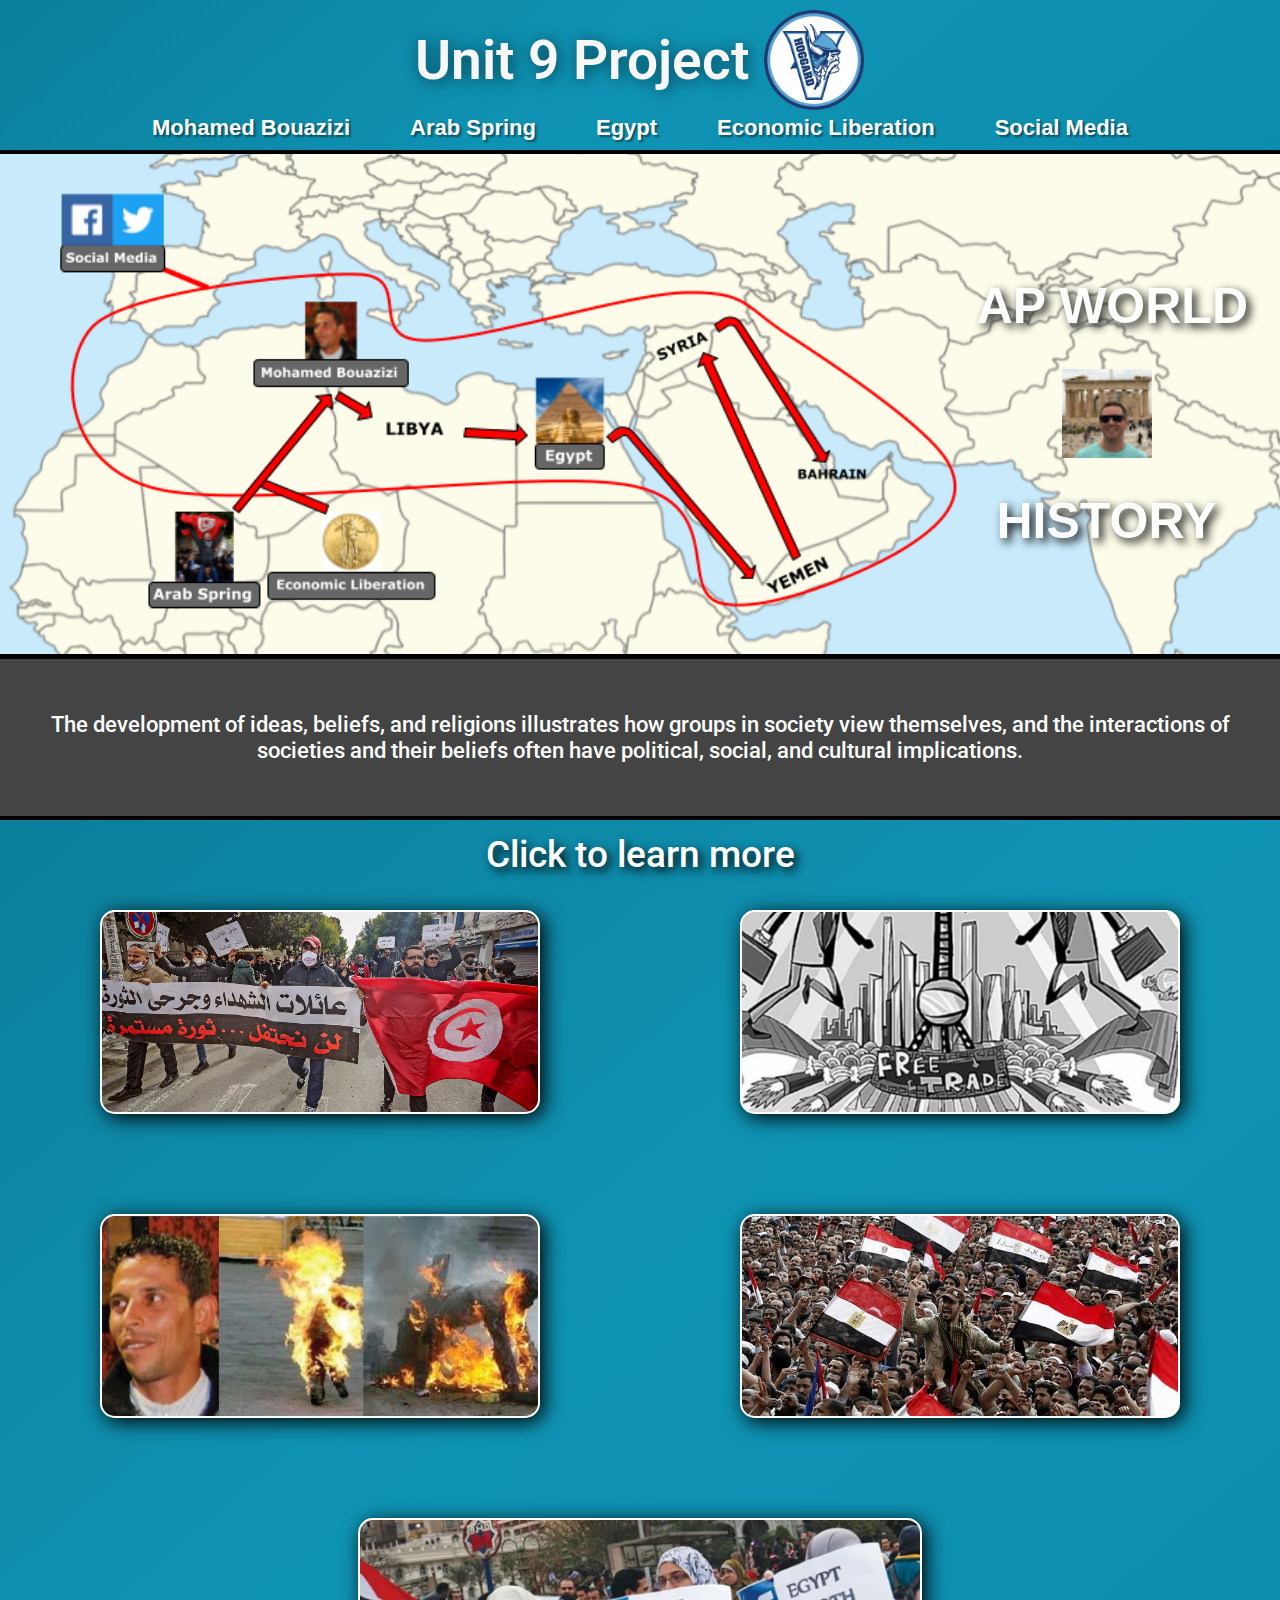
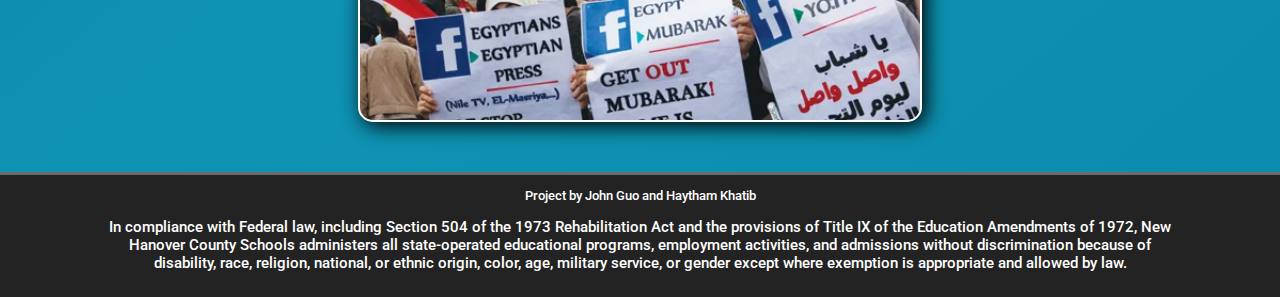
<file: index.html>
<!DOCTYPE html>
<html>
  <head lang="en">
    <title>AP World History Unit 9 Project</title>
    <meta charset="UTF-8">
    <meta http-equiv="X-UA-Compatible" content="IE=edge">
    <meta name="viewport" content="width=device-width, initial-scale=1">
    <meta name="keywords" content="Hoggard, AP World History, Hoggard AP World History, Mr. Pomeroy">
    <meta name="description" content="The AP World History Unit 9 Project">
    <link rel="stylesheet" href="Navbar.css">
    <link rel="stylesheet" href="index.css">
    <link rel="preconnect" href="https://fonts.googleapis.com">
    <link rel="preconnect" href="https://fonts.gstatic.com" crossorigin>
    <link href="https://fonts.googleapis.com/css2?family=Roboto:wght@400;500&display=swap" rel="stylesheet">
    <link rel="icon" href="images_folder/apworld-mrpomeroy.jpg">
    <link rel="stylesheet" href="https://cdn.jsdelivr.net/npm/swiper/swiper-bundle.min.css"/>
  </head>
  <body>
    <div class="Upper-navbar" id="upper-navbar-main">
      <div class="Upper-navbar-logo-container">
      <div class="Upper-navbar-logo">
        <a class="Unit-9" href="./">
        Unit 9 Project
        </a>
        <img class="hoggard-logo-upper-navbar" src="images_folder/hoggard_logo.png">
      </div>
      </div>
      <div class="Upper-navbar-buttons">
        <a class="Mohamed_Bouaziz" href="./Mohamed_Bouaziz">
            Mohamed Bouazizi
        </a>
        <a class="Arab_Spring" href="./Arab_Spring">
            Arab Spring
        </a>
        <a class="Egypt" href="./Egypt">
            Egypt
        </a>
        <a class="Economic_Liberation" href="./Economic_Liberation">
            Economic Liberation
        </a>
        <a class="Social_Media" href="./Social_Media">
            Social Media
        </a>
      </div>

      <div class="navbar-menu-button-containter">
        <div class="navbar-menu-button-bars-containter" onclick="toggleMenu(this)">
          <div class="navbar-menu-button-bar1"></div>
          <div class="navbar-menu-button-bar2"></div>
          <div class="navbar-menu-button-bar3"></div>
        </div>
      </div>
        <div id="Upper-navbar-buttons-menu-container-override">
          <div id="Upper-navbar-buttons-menu-container">
            <div id="Upper-navbar-buttons-menu">
          
              <div class="menu-Mohamed_Bouaziz-container">
                <a class="menu-Mohamed_Bouaziz" href="./Mohamed_Bouaziz">Mohamed Bouazizi</a>
              </div>
              <div class="menu-Arab_Spring-container">
                <a class="menu-Arab_Spring" href="./Arab_Spring">Arab Spring</a>
              </div>
              <div class="menu-Egypt-container">
                <a class="menu-Egypt" href="./Egypt">Egypt</a>
              </div>
              <div class="menu-Economic_Liberation-container">
                <a class="menu-Economic_Liberation" href="./Economic_Liberation">Economic Liberation</a>
              </div>
              <div class="menu-Social_Media-container">
                <a class="menu-Social_Media" href="./Social_Media">Social Media</a>
              </div>
            </div>
          </div>
        </div>
    </div>

    <div class="background-image">
        <div class="ap-world-h1">
            <h1 class="ap-world">
            AP WORLD
            </h1>
        </div>
        <div class="pomeroy-container">
            <img class="pomeroy-image" src="images_folder/apworld-mrpomeroy.jpg">
        </div>
        <div class="history-h1">
            <h1 class="history">
                HISTORY
            </h1>
        </div>
    </div>
    <div class="summary-page">
      <p class="summary">The development of ideas, beliefs, and religions illustrates how groups in society view 
        themselves, and the interactions of societies and their beliefs often have political, social, and cultural 
        implications. 
      </p>
    </div>

    
    <div class="topics-page">
      <div class="topics-heading">
        <p class="topics">
          Click to learn more
        </p>
      </div>

      <div class="topics-row1">
        <div class="arab-spring">
          <button class="arab-spring-collapsible-button"></button>
        </div>          
        <div class="economic-liberation">
          <button class="economic-liberation-collapsible-button"></button>
        </div>
      </div>
      <div class="topics-info-rows">
        <div id="arab-spring-box">
          <div id="arab-spring-info">
            <p>The <a class="arab-spring" href="./Arab_Spring" target="_blank">Arab Spring</a> was a crucial 
                social movement that consisted of a series of anti-government protests, uprisings, and armed 
                rebellions which spread across much of the Arab world. It began in Tunisia in response to 
                corruption and economic stagnation and caused the "biggest transformation of the Middle East 
                since decolonization". </p>
          </div>
        </div> 
        <div id="economic-liberation-box">
          <div id="economic-liberation-info">
            <p><a class="economic-liberation" href="./Economic_Liberation" target="_blank">Economic Liberation</a> 
                was a free market policy that became popular in the post Cold War era, 
                where countries' governments removed their own political controls over their markets. This quickly 
                became a major topic on the global stage which had large political and social implications.</p>
          </div>
        </div>
      </div>  

      <div class="topics-row2">
        <div class="mohamed-bouaziz">
          <button class="mohamed-bouaziz-collapsible-button"></button>
        </div>          
        <div class="egypt">
          <button class="egypt-collapsible-button"></button>
        </div>
      </div>
      <div class="topics-info-rows">
        <div id="mohamed-bouaziz-box">
          <div id="mohamed-bouaziz-info">
            <p><a class="mohamed-bouaziz" href="./Mohamed_Bouaziz" target="_blank">Mohamed Bouazizi</a> is 
                known for setting himself on fire in a protest against government corruption and widespread unemployment 
                which kept him from making a decent living. This act was the start of protests that quickly spread, 
                with Tunisians from all walks of life taking to the streets against a corrupt government.</p>
          </div>
        </div> 
        <div id="egypt-box">
          <div id="egypt-info">
            <p>Protests in <a class="egypt" href="./Egypt" target="_blank">Egypt</a> began on January 25th, 
                2011. Inspired by the Arab Spring uprisings in Tunisia, tens of thousands of 
                people protested on the streets of Egypt's major cities. Violent protests continued through the end 
                of 2011 as many Egyptians expressed concern about the Supreme Council of the Armed Forces</p>
          </div>
        </div>
      </div>
      <div class="topics-row3">        
        <div class="social-media">
          <button class="social-media-collapsible-button"></button>
        </div>
      </div>
      <div class="topics-info-rows">
        <div id="social-media-box">
          <div id="social-media-info">
            <p><a class="social-media" href="./Social_Media" target="_blank">Social Media</a> platforms 
                like Facebook played a key role in the movements of Egyptian and Tunisian activists particularly 
                during the Arab Spring. Nine out of ten Egyptians and Tunisians used Facebook to organize protests 
                and spread awareness about alleged crimes against humanity, such as police 
                brutality.</p>
          </div>
        </div>
      </div>
    </div>
    <div class="footer">
      <p class="footer-made-by">Project by John Guo and Haytham Khatib</p>
      <p class="footer-county">In compliance with Federal law, including Section 504 of the 1973 
        Rehabilitation Act and the provisions of Title IX of the Education Amendments of 1972, 
        New Hanover County Schools administers all state-operated educational programs, employment 
        activities, and admissions without discrimination because of disability, race, religion, 
        national, or ethnic origin, color, age, military service, or gender except where exemption 
        is appropriate and allowed by law.
      </p>
    </div>
    <script>
        function toggleMenu(x) {
            x.classList.toggle("animate");
        }
        var navbarMenuButton = document.getElementsByClassName("navbar-menu-button-bars-containter");
        var x;
        for (x = 0; x < navbarMenuButton.length; x++) {
            navbarMenuButton[x].addEventListener("click", function() {
            this.classList.toggle("active");
            let menuCollapsible = document.getElementById("Upper-navbar-buttons-menu");
            if (menuCollapsible.style.display === "flex") {
                menuCollapsible.style.display = "none";
                document.getElementById("Upper-navbar-buttons-menu-container").style.display = "none";
                document.getElementById("upper-navbar-main").style.paddingBottom = "20px";
            } else {
                document.getElementById("upper-navbar-main").style.paddingBottom = "0px";
                document.getElementById("Upper-navbar-buttons-menu-container").style.display = "flex";
                menuCollapsible.style.display = "flex";
            }
            });
        }

        var arabSpringButton = document.getElementsByClassName("arab-spring-collapsible-button");
        var i;
        for (i = 0; i < arabSpringButton.length; i++) {
            arabSpringButton[i].addEventListener("click", function() {
            this.classList.toggle("active");
            let arabSpringInfo = document.getElementById("arab-spring-info");
            if (arabSpringInfo.style.display === "inline-block") {
                arabSpringInfo.style.display = "none";
              document.getElementById("arab-spring-box").style.display = "none";
              document.getElementById("economic-liberation-box").style.display = "none";
              document.getElementById("mohamed-bouaziz-box").style.display = "none";
              document.getElementById("egypt-box").style.display = "none";
            } else {
              document.getElementById("arab-spring-box").style.display = "flex";
              document.getElementById("economic-liberation-box").style.display = "flex";
              document.getElementById("economic-liberation-info").style.display = "none";
              document.getElementById("social-media-box").style.display = "none";
              document.getElementById("mohamed-bouaziz-box").style.display = "none";
              document.getElementById("egypt-box").style.display = "none";
              arabSpringInfo.style.display = "inline-block";
            }
          });
        }
        var economicLiberationButton = document.getElementsByClassName("economic-liberation-collapsible-button");
        var i;
        for (i = 0; i < economicLiberationButton.length; i++) {
            economicLiberationButton[i].addEventListener("click", function() {
            this.classList.toggle("active");
            let economicLiberationInfo = document.getElementById("economic-liberation-info");
            if (economicLiberationInfo.style.display === "inline-block") {
                economicLiberationInfo.style.display = "none";
              document.getElementById("arab-spring-box").style.display = "none";
              document.getElementById("economic-liberation-box").style.display = "none";
              document.getElementById("mohamed-bouaziz-box").style.display = "none";
              document.getElementById("egypt-box").style.display = "none";
              document.getElementById("social-media-box").style.display = "none";
            } else {
              document.getElementById("arab-spring-box").style.display = "flex";
              document.getElementById("economic-liberation-box").style.display = "flex";
              document.getElementById("arab-spring-info").style.display = "none";
              document.getElementById("social-media-box").style.display = "none";
              document.getElementById("mohamed-bouaziz-box").style.display = "none";
              document.getElementById("egypt-box").style.display = "none";
              economicLiberationInfo.style.display = "inline-block";
            }
          });
        }
        var mohamedBouazizButton = document.getElementsByClassName("mohamed-bouaziz-collapsible-button");
        var i;
        for (i = 0; i < mohamedBouazizButton.length; i++) {
            mohamedBouazizButton[i].addEventListener("click", function() {
            this.classList.toggle("active");
            let mohamedBouazizInfo = document.getElementById("mohamed-bouaziz-info");
            if (mohamedBouazizInfo.style.display === "inline-block") {
                mohamedBouazizInfo.style.display = "none";
              document.getElementById("mohamed-bouaziz-box").style.display = "none";
              document.getElementById("egypt-box").style.display = "none";
              document.getElementById("arab-spring-box").style.display = "none";
              document.getElementById("economic-liberation-box").style.display = "none";
              document.getElementById("social-media-box").style.display = "none";
            } else {
              document.getElementById("mohamed-bouaziz-box").style.display = "flex";
              document.getElementById("egypt-box").style.display = "flex";
              document.getElementById("egypt-info").style.display = "none";
              document.getElementById("social-media-box").style.display = "none";
              document.getElementById("arab-spring-box").style.display = "none";
              document.getElementById("economic-liberation-box").style.display = "none";
              mohamedBouazizInfo.style.display = "inline-block";
            }
          });
        }
        var egyptButton = document.getElementsByClassName("egypt-collapsible-button");
        var i;
        for (i = 0; i < egyptButton.length; i++) {
            egyptButton[i].addEventListener("click", function() {
            this.classList.toggle("active");
            let egyptInfo = document.getElementById("egypt-info");
            if (egyptInfo.style.display === "inline-block") {
                egyptInfo.style.display = "none";
              document.getElementById("mohamed-bouaziz-box").style.display = "none";
              document.getElementById("egypt-box").style.display = "none";
              document.getElementById("arab-spring-box").style.display = "none";
              document.getElementById("economic-liberation-box").style.display = "none";
              document.getElementById("social-media-box").style.display = "none";
            } else {
              document.getElementById("mohamed-bouaziz-box").style.display = "flex";
              document.getElementById("egypt-box").style.display = "flex";
              document.getElementById("mohamed-bouaziz-info").style.display = "none";
              document.getElementById("social-media-box").style.display = "none";
              document.getElementById("arab-spring-box").style.display = "none";
              document.getElementById("economic-liberation-box").style.display = "none";
              egyptInfo.style.display = "inline-block";
            }
          });
        }
        var socialMediaButton = document.getElementsByClassName("social-media-collapsible-button");
        var i;
        for (i = 0; i < socialMediaButton.length; i++) {
            socialMediaButton[i].addEventListener("click", function() {
            this.classList.toggle("active");
            let socialMediaInfo = document.getElementById("social-media-info");
            if (socialMediaInfo.style.display === "inline-block") {
                socialMediaInfo.style.display = "none";
              document.getElementById("mohamed-bouaziz-box").style.display = "none";
              document.getElementById("egypt-box").style.display = "none";
              document.getElementById("arab-spring-box").style.display = "none";
              document.getElementById("economic-liberation-box").style.display = "none";
              document.getElementById("social-media-box").style.display = "none";
            } else {
              document.getElementById("social-media-box").style.display = "flex";
              document.getElementById("mohamed-bouaziz-box").style.display = "none";
              document.getElementById("arab-spring-box").style.display = "none";
              document.getElementById("economic-liberation-box").style.display = "none";
              document.getElementById("egypt-box").style.display = "none";
              socialMediaInfo.style.display = "inline-block";
            }
          });
        }
    </script>
  </body>
</html>
</file>
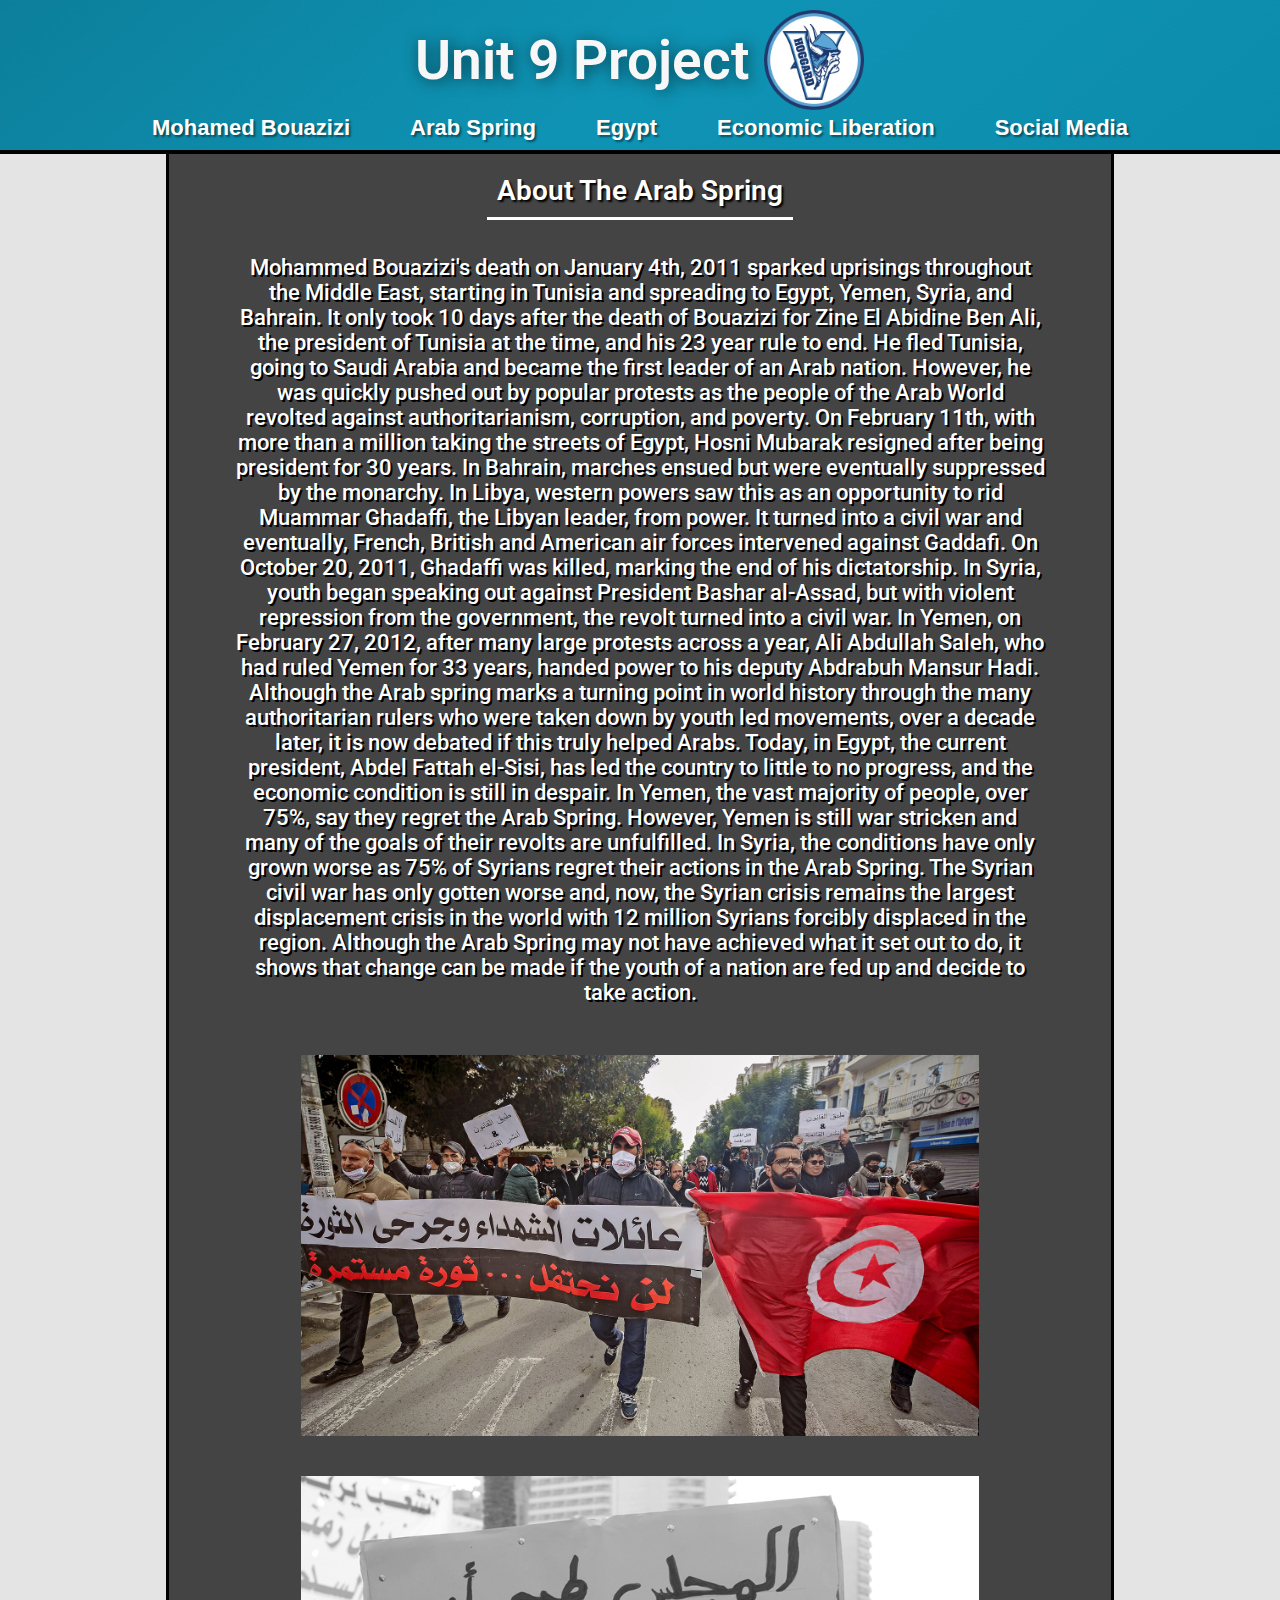
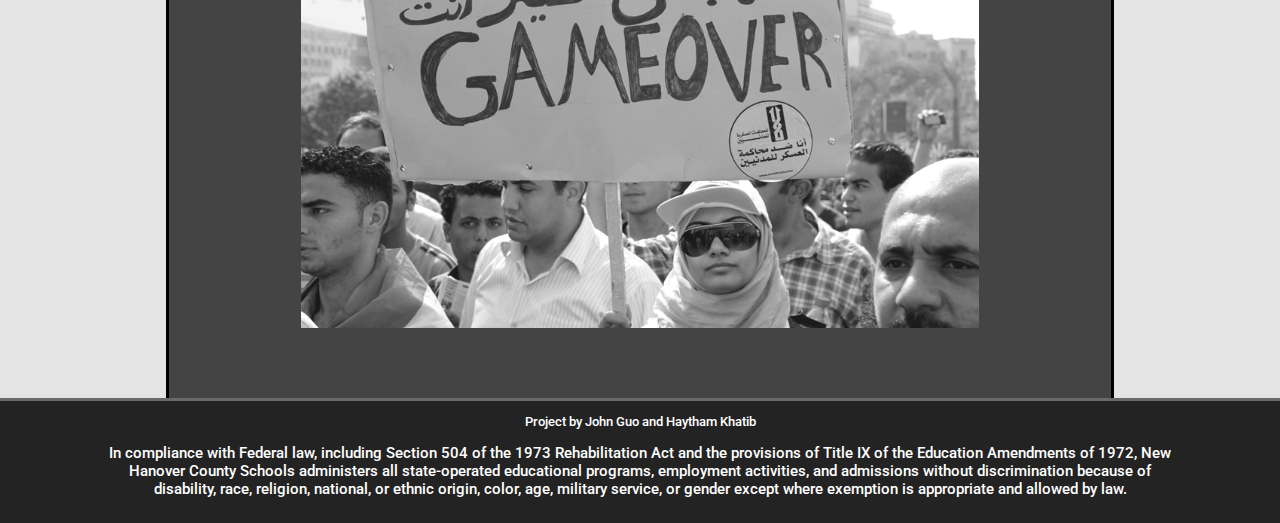
<file: Arab_Spring.html>
<!DOCTYPE html>
<html>
    <head lang="en">
        <title>Unit 9 Project | Arab Spring</title>
        <meta charset="UTF-8">
        <meta http-equiv="X-UA-Compatible" content="IE=edge">
        <meta name="viewport" content="width=device-width, initial-sccale=1">
        <meta name="keywords" content="Hoggard, AP World History, Hoggard AP World History, Mr. Pomeroy">
        <meta name="description" content="The AP World History Unit 9 Project">
        <link rel="stylesheet" href="Navbar.css">
        <link rel="stylesheet" href="Arab_Spring.css">
        <link rel="preconnect" href="https://fonts.googleapis.com">
        <link rel="preconnect" href="https://fonts.gstatic.com" crossorigin>
        <link href="https://fonts.googleapis.com/css2?family=Roboto:wght@400;500&display=swap" rel="stylesheet">
        <link rel="icon" href="images_folder/apworld-mrpomeroy.jpg">
    </head>
    <body>
      <div class="Upper-navbar" id="upper-navbar-main">
        <div class="Upper-navbar-logo-container">
        <div class="Upper-navbar-logo">
          <a class="Unit-9" href="./">
          Unit 9 Project
          </a>
          <img class="hoggard-logo-upper-navbar" src="images_folder/hoggard_logo.png">
        </div>
        </div>
        <div class="Upper-navbar-buttons">
          <a class="Mohamed_Bouaziz" href="./Mohamed_Bouaziz">
            Mohamed Bouazizi
          </a>
          <a class="Arab_Spring" href="./Arab_Spring">
              Arab Spring
          </a>
          <a class="Egypt" href="./Egypt">
              Egypt
          </a>
          <a class="Economic_Liberation" href="./Economic_Liberation">
              Economic Liberation
          </a>
          <a class="Social_Media" href="./Social_Media">
              Social Media
          </a>
        </div>
  
        <div class="navbar-menu-button-containter">
          <div class="navbar-menu-button-bars-containter" onclick="toggleMenu(this)">
            <div class="navbar-menu-button-bar1"></div>
            <div class="navbar-menu-button-bar2"></div>
            <div class="navbar-menu-button-bar3"></div>
          </div>
        </div>
        <div id="Upper-navbar-buttons-menu-container-override">
          <div id="Upper-navbar-buttons-menu-container">
            <div id="Upper-navbar-buttons-menu">
          
              <div class="menu-Mohamed_Bouaziz-container">
                <a class="menu-Mohamed_Bouaziz" href="./Mohamed_Bouaziz">Mohamed Bouazizi</a>
              </div>
              <div class="menu-Arab_Spring-container">
                <a class="menu-Arab_Spring" href="./Arab_Spring">Arab Spring</a>
              </div>
              <div class="menu-Egypt-container">
                <a class="menu-Egypt" href="./Egypt">Egypt</a>
              </div>
              <div class="menu-Economic_Liberation-container">
                <a class="menu-Economic_Liberation" href="./Economic_Liberation">Economic Liberation</a>
              </div>
              <div class="menu-Social_Media-container">
                <a class="menu-Social_Media" href="./Social_Media">Social Media</a>
              </div>
            </div>
          </div>
        </div>
      </div>
          <div class="body-container">
            <div class="main-page-container">
              <div class="left-screen-space" id="left-screen-space">
              </div>
              <div class="main-page" id="main-page">
                <div class="topic-summary">
                  <div class="topic-summary-container">
                    <p class="topic-summary">About The Arab Spring</p>
                  </div>
                    <div class="summary-text-container">
                      <div class="summary-text">
                        <p class="summary-text">Mohammed Bouazizi's death on January 4th, 2011 sparked 
                          uprisings throughout the Middle East, starting in Tunisia and spreading to Egypt, 
                          Yemen, Syria, and Bahrain. It only took 10 days after the death of Bouazizi for 
                          Zine El Abidine Ben Ali, the president of Tunisia at the time, and his 23 year rule to 
                          end. He fled Tunisia, going to Saudi Arabia and became the first leader of an Arab 
                          nation. However, he was quickly pushed out by popular protests as the people of the Arab World 
                          revolted against authoritarianism, corruption, and poverty. On February 11th, with 
                          more than a million taking the streets of Egypt, Hosni Mubarak resigned 
                          after being president for 30 years. In Bahrain, marches ensued but were eventually 
                          suppressed by the monarchy. In Libya, western powers saw this as an opportunity to 
                          rid Muammar Ghadaffi, the Libyan leader, from power. It turned into a civil war and 
                          eventually, French, British and American air forces intervened against Gaddafi. On 
                          October 20, 2011, Ghadaffi was killed, marking the end of his dictatorship. In Syria, 
                          youth began speaking out against President Bashar al-Assad, but with violent repression 
                          from the government, the revolt turned into a civil war. In Yemen, on February 27, 2012, 
                          after many large protests across a year, Ali Abdullah Saleh, who had ruled Yemen for 33 
                          years, handed power to his deputy Abdrabuh Mansur Hadi. Although the Arab spring marks a turning 
                          point in world history through the many authoritarian rulers who were taken down by youth led movements, 
                          over a decade later, it is now debated if this truly helped Arabs. 
                          Today, in Egypt, the current president, Abdel Fattah el-Sisi, has led the country to little 
                          to no progress, and the economic condition is still in despair. In Yemen, the vast 
                          majority of people, over 75%, say they regret the Arab Spring. However, Yemen is still 
                          war stricken and many of the goals of their revolts are unfulfilled. In Syria, the 
                          conditions have only grown worse as 75% of Syrians regret their actions in the Arab Spring. 
                          The Syrian civil war has only gotten worse and, now, the Syrian crisis remains the 
                          largest displacement crisis in the world with 12 million Syrians forcibly displaced 
                          in the region. Although the Arab Spring may not have achieved what it set out to do, 
                          it shows that change can be made if the youth of a nation are fed up and decide to 
                          take action.
                        </p>
                      </div>
                    </div>
                </div>
                <div class="images">
                  <img class="image" src="images_folder/apworld-arab-spring2.jpg">
                  <img class="image" src="images_folder/apworld-arab-spring1.png">
                </div>
              </div>

              <div class="right-screen-space" id="right-screen-space"></div>
              </div>
            </div>
            <div class="footer">
              <p class="footer-made-by">Project by John Guo and Haytham Khatib</p>
              <p class="footer-county">In compliance with Federal law, including Section 504 of the 1973 
                Rehabilitation Act and the provisions of Title IX of the Education Amendments of 1972, 
                New Hanover County Schools administers all state-operated educational programs, employment 
                activities, and admissions without discrimination because of disability, race, religion, 
                national, or ethnic origin, color, age, military service, or gender except where exemption 
                is appropriate and allowed by law.
              </p>
            </div>
          <script>
            function toggleMenu(x) {
              x.classList.toggle("animate");
              }

              var navbarMenuButton = document.getElementsByClassName("navbar-menu-button-bars-containter");
              var x;
              for (x = 0; x < navbarMenuButton.length; x++) {
                navbarMenuButton[x].addEventListener("click", function() {
                  this.classList.toggle("active");
                  let menuCollapsible = document.getElementById("Upper-navbar-buttons-menu");
                  if (menuCollapsible.style.display === "flex") {
                    menuCollapsible.style.display = "none";
                    document.getElementById("Upper-navbar-buttons-menu-container").style.display = "none";
                    document.getElementById("upper-navbar-main").style.paddingBottom = "20px";
                  } else {
                    document.getElementById("upper-navbar-main").style.paddingBottom = "0px";
                    document.getElementById("Upper-navbar-buttons-menu-container").style.display = "flex";
                    menuCollapsible.style.display = "flex";
                  }
                });
              }
        </script>
    </body>
</html>
</file>
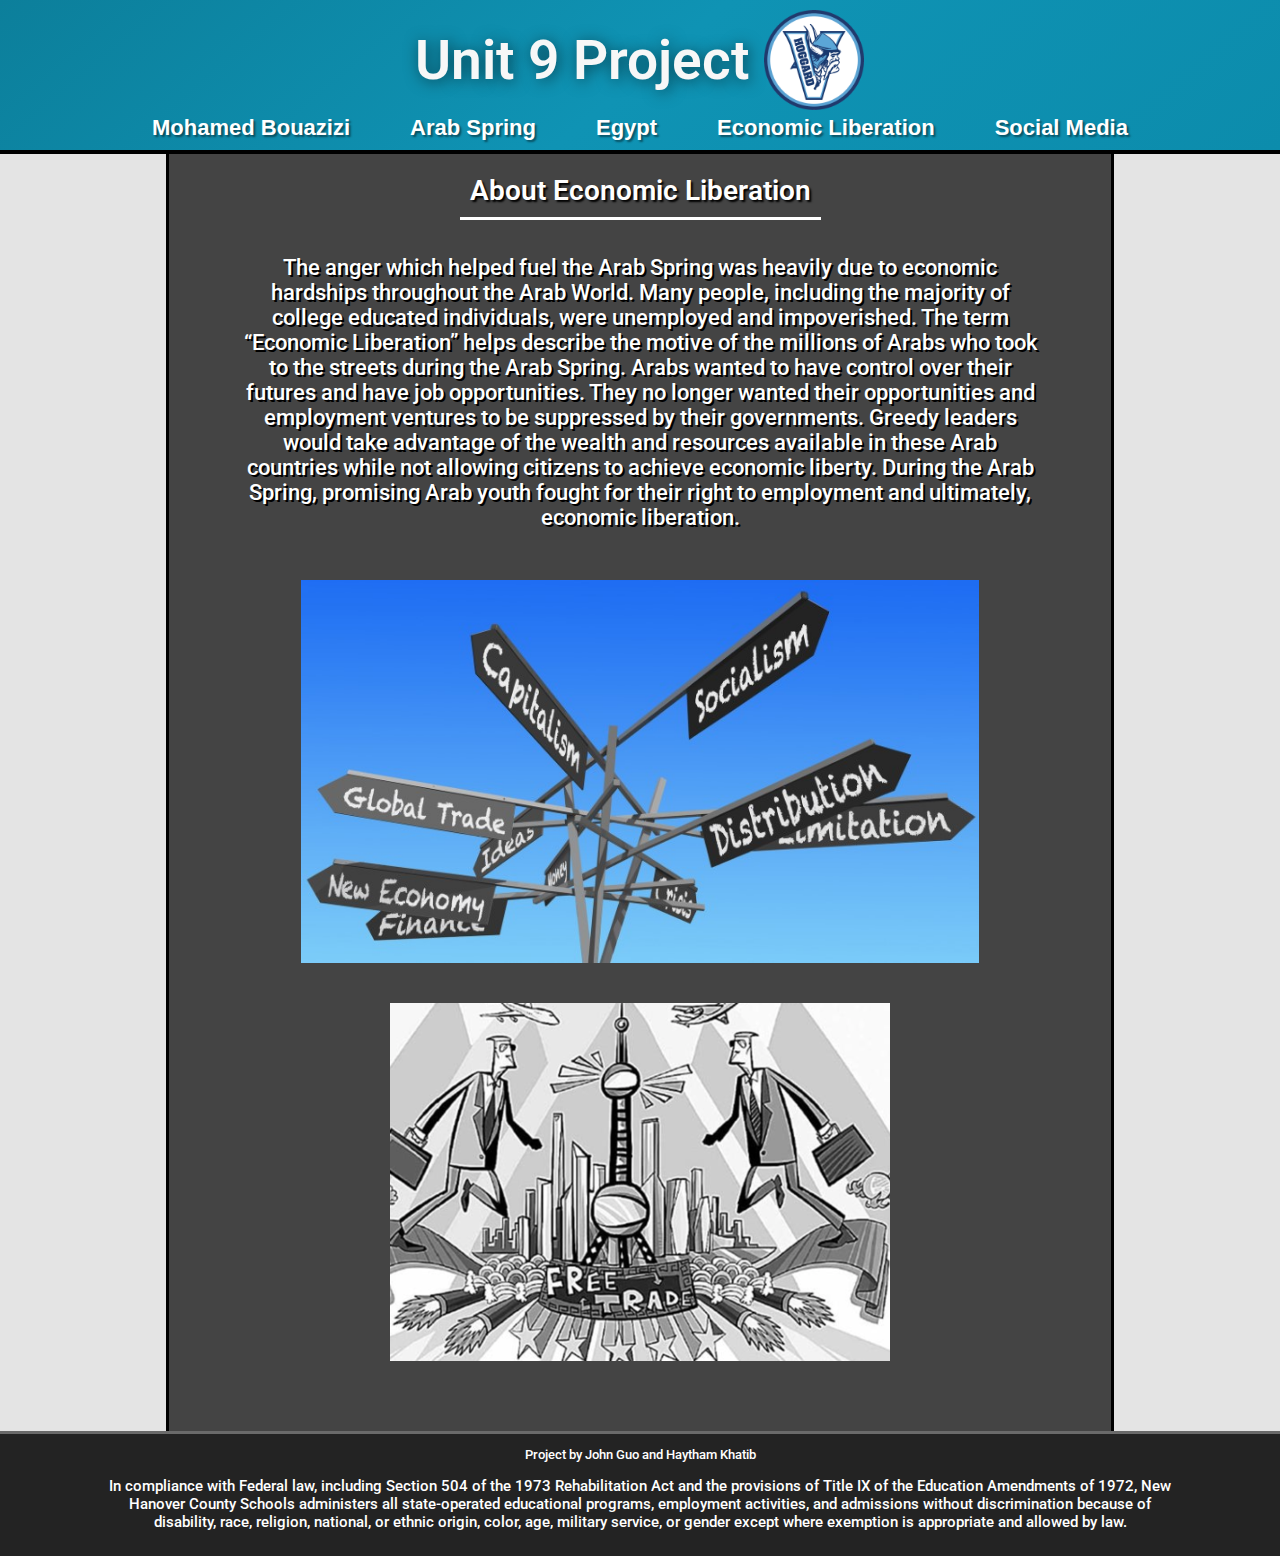
<file: Economic_Liberation.html>
<!DOCTYPE html>
<html>
    <head lang="en">
        <title>Unit 9 Project | Economic Liberation</title>
        <meta charset="UTF-8">
        <meta http-equiv="X-UA-Compatible" content="IE=edge">
        <meta name="viewport" content="width=device-width, initial-sccale=1">
        <meta name="keywords" content="Hoggard, AP World History, Hoggard AP World History, Mr. Pomeroy">
        <meta name="description" content="The AP World History Unit 9 Project">
        <link rel="stylesheet" href="Navbar.css">
        <link rel="stylesheet" href="Economic_Liberation.css">
        <link rel="preconnect" href="https://fonts.googleapis.com">
        <link rel="preconnect" href="https://fonts.gstatic.com" crossorigin>
        <link href="https://fonts.googleapis.com/css2?family=Roboto:wght@400;500&display=swap" rel="stylesheet">
        <link rel="icon" href="images_folder/apworld-mrpomeroy.jpg">
    </head>
    <body>
      <div class="Upper-navbar" id="upper-navbar-main">
        <div class="Upper-navbar-logo-container">
        <div class="Upper-navbar-logo">
          <a class="Unit-9" href="./">
          Unit 9 Project
          </a>
          <img class="hoggard-logo-upper-navbar" src="images_folder/hoggard_logo.png">
        </div>
        </div>
        <div class="Upper-navbar-buttons">
          <a class="Mohamed_Bouaziz" href="./Mohamed_Bouaziz">
            Mohamed Bouazizi
          </a>
          <a class="Arab_Spring" href="./Arab_Spring">
              Arab Spring
          </a>
          <a class="Egypt" href="./Egypt">
              Egypt
          </a>
          <a class="Economic_Liberation" href="./Economic_Liberation">
              Economic Liberation
          </a>
          <a class="Social_Media" href="./Social_Media">
              Social Media
          </a>
        </div>
  
        <div class="navbar-menu-button-containter">
          <div class="navbar-menu-button-bars-containter" onclick="toggleMenu(this)">
            <div class="navbar-menu-button-bar1"></div>
            <div class="navbar-menu-button-bar2"></div>
            <div class="navbar-menu-button-bar3"></div>
          </div>
        </div>
        <div id="Upper-navbar-buttons-menu-container-override">
          <div id="Upper-navbar-buttons-menu-container">
            <div id="Upper-navbar-buttons-menu">
          
              <div class="menu-Mohamed_Bouaziz-container">
                <a class="menu-Mohamed_Bouaziz" href="./Mohamed_Bouaziz">Mohamed Bouazizi</a>
              </div>
              <div class="menu-Arab_Spring-container">
                <a class="menu-Arab_Spring" href="./Arab_Spring">Arab Spring</a>
              </div>
              <div class="menu-Egypt-container">
                <a class="menu-Egypt" href="./Egypt">Egypt</a>
              </div>
              <div class="menu-Economic_Liberation-container">
                <a class="menu-Economic_Liberation" href="./Economic_Liberation">Economic Liberation</a>
              </div>
              <div class="menu-Social_Media-container">
                <a class="menu-Social_Media" href="./Social_Media">Social Media</a>
              </div>
            </div>
          </div>
        </div>
      </div>
          <div class="body-container">
            <div class="main-page-container">
              <div class="left-screen-space" id="left-screen-space">
              </div>
              <div class="main-page" id="main-page">
                <div class="topic-summary">
                  <div class="topic-summary-container">
                    <p class="topic-summary">About Economic Liberation</p>
                  </div>
                    <div class="summary-text-container">
                      <div class="summary-text">
                        <p class="summary-text">The anger which helped fuel the Arab Spring was heavily 
                          due to economic hardships throughout the Arab World. Many people, including the 
                          majority of college educated individuals, were unemployed and impoverished. The 
                          term “Economic Liberation” helps describe the motive of the millions of Arabs who 
                          took to the streets during the Arab Spring. Arabs wanted to have control over their 
                          futures and have job opportunities. They no longer wanted their opportunities and 
                          employment ventures to be suppressed by their governments. Greedy leaders would take 
                          advantage of the wealth and resources available in these Arab countries while not 
                          allowing citizens to achieve economic liberty. During the Arab Spring, promising Arab 
                          youth fought for their right to employment and ultimately, economic liberation.
                        </p>
                      </div>
                    </div>
                </div>
                <div class="images">
                  <img class="image" src="images_folder/apworld-economic-liberation2.jpg">
                  <img class="image" src="images_folder/apworld-economic-liberation1.png">
                </div>
              </div>

              <div class="right-screen-space" id="right-screen-space"></div>
              </div>
            </div>
            <div class="footer">
              <p class="footer-made-by">Project by John Guo and Haytham Khatib</p>
              <p class="footer-county">In compliance with Federal law, including Section 504 of the 1973 
                Rehabilitation Act and the provisions of Title IX of the Education Amendments of 1972, 
                New Hanover County Schools administers all state-operated educational programs, employment 
                activities, and admissions without discrimination because of disability, race, religion, 
                national, or ethnic origin, color, age, military service, or gender except where exemption 
                is appropriate and allowed by law.
              </p>
            </div>
          <script>
            function toggleMenu(x) {
              x.classList.toggle("animate");
              }

              var navbarMenuButton = document.getElementsByClassName("navbar-menu-button-bars-containter");
              var x;
              for (x = 0; x < navbarMenuButton.length; x++) {
                navbarMenuButton[x].addEventListener("click", function() {
                  this.classList.toggle("active");
                  let menuCollapsible = document.getElementById("Upper-navbar-buttons-menu");
                  if (menuCollapsible.style.display === "flex") {
                    menuCollapsible.style.display = "none";
                    document.getElementById("Upper-navbar-buttons-menu-container").style.display = "none";
                    document.getElementById("upper-navbar-main").style.paddingBottom = "20px";
                  } else {
                    document.getElementById("upper-navbar-main").style.paddingBottom = "0px";
                    document.getElementById("Upper-navbar-buttons-menu-container").style.display = "flex";
                    menuCollapsible.style.display = "flex";
                  }
                });
              }
        </script>
    </body>
</html>
</file>
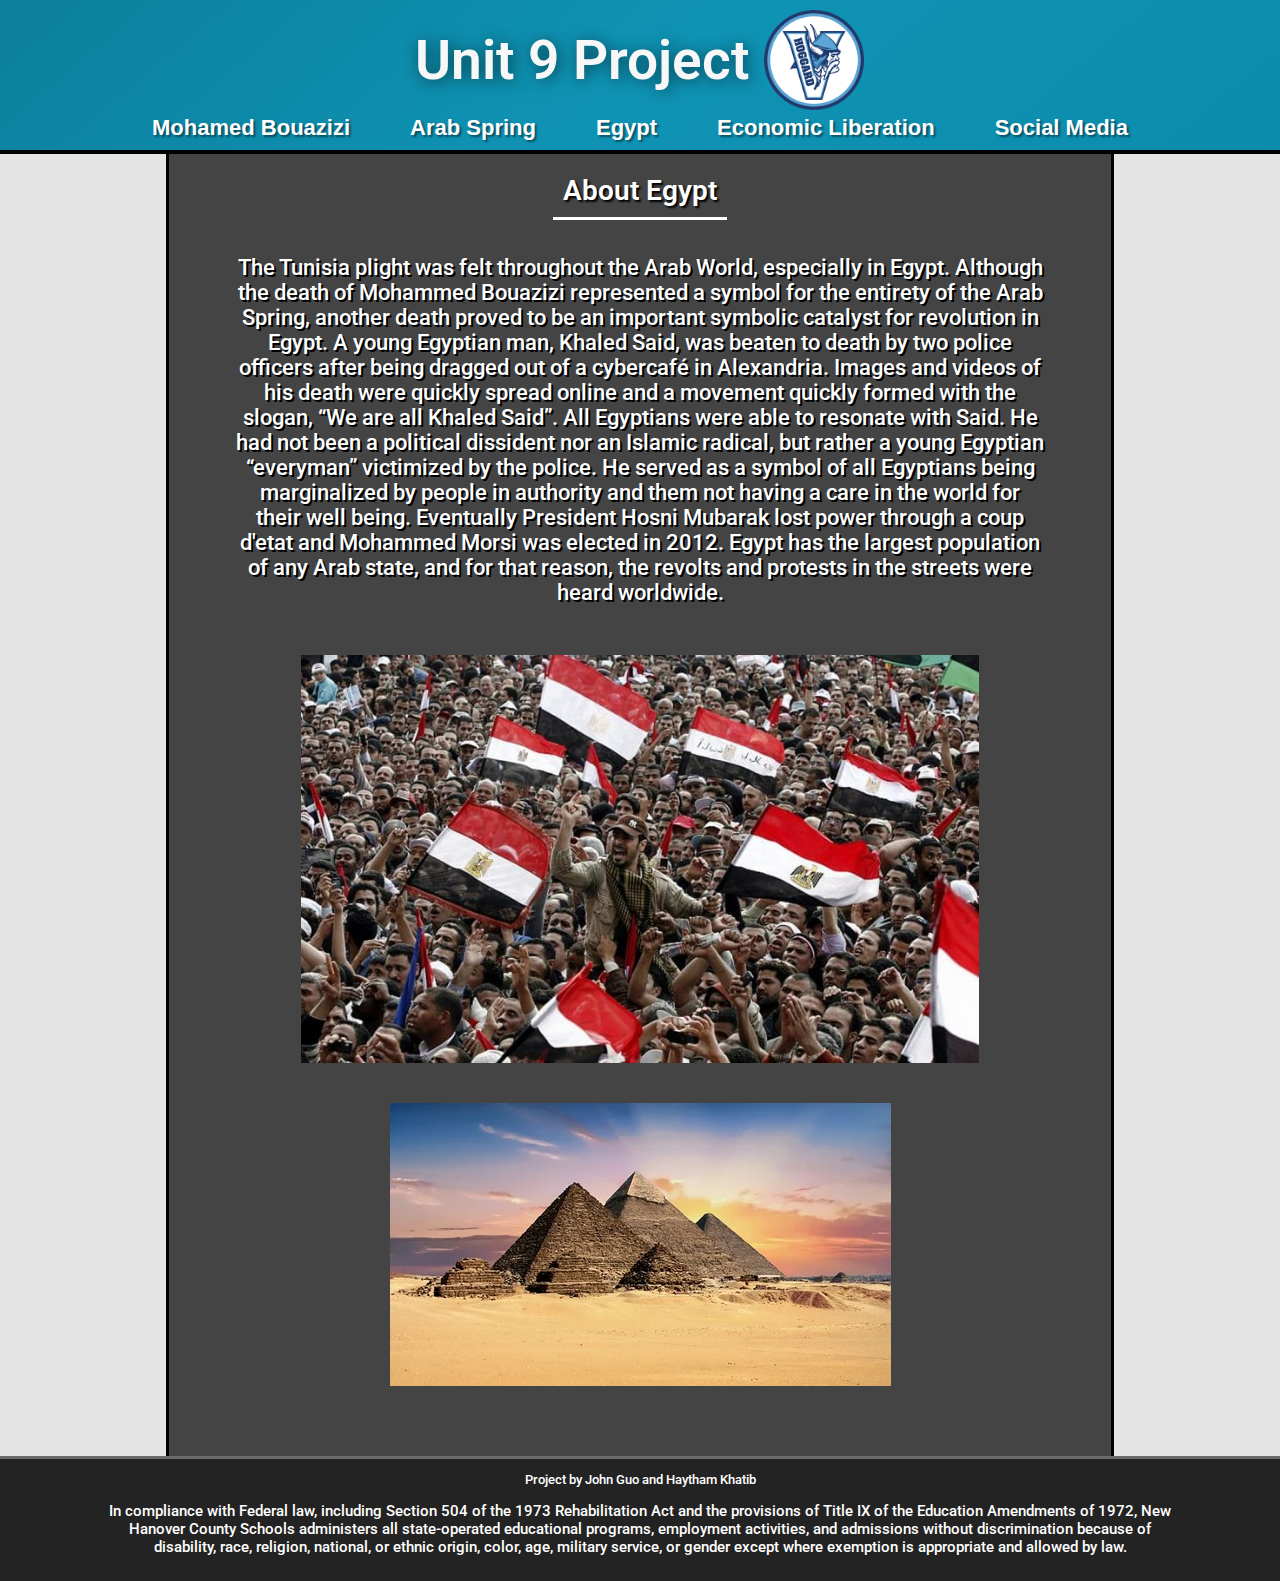
<file: Egypt.html>
<!DOCTYPE html>
<html>
    <head lang="en">
        <title>Unit 9 Project | Egypt</title>
        <meta charset="UTF-8">
        <meta http-equiv="X-UA-Compatible" content="IE=edge">
        <meta name="viewport" content="width=device-width, initial-sccale=1">
        <meta name="keywords" content="Hoggard, AP World History, Hoggard AP World History, Mr. Pomeroy">
        <meta name="description" content="The AP World History Unit 9 Project">
        <link rel="stylesheet" href="Navbar.css">
        <link rel="stylesheet" href="Egypt.css">
        <link rel="preconnect" href="https://fonts.googleapis.com">
        <link rel="preconnect" href="https://fonts.gstatic.com" crossorigin>
        <link href="https://fonts.googleapis.com/css2?family=Roboto:wght@400;500&display=swap" rel="stylesheet">
        <link rel="icon" href="images_folder/apworld-mrpomeroy.jpg">
    </head>
    <body>
      <div class="Upper-navbar" id="upper-navbar-main">
        <div class="Upper-navbar-logo-container">
        <div class="Upper-navbar-logo">
          <a class="Unit-9" href="./">
          Unit 9 Project
          </a>
          <img class="hoggard-logo-upper-navbar" src="images_folder/hoggard_logo.png">
        </div>
        </div>
        <div class="Upper-navbar-buttons">
          <a class="Mohamed_Bouaziz" href="./Mohamed_Bouaziz">
            Mohamed Bouazizi
          </a>
          <a class="Arab_Spring" href="./Arab_Spring">
              Arab Spring
          </a>
          <a class="Egypt" href="./Egypt">
              Egypt
          </a>
          <a class="Economic_Liberation" href="./Economic_Liberation">
              Economic Liberation
          </a>
          <a class="Social_Media" href="./Social_Media">
              Social Media
          </a>
        </div>
  
        <div class="navbar-menu-button-containter">
          <div class="navbar-menu-button-bars-containter" onclick="toggleMenu(this)">
            <div class="navbar-menu-button-bar1"></div>
            <div class="navbar-menu-button-bar2"></div>
            <div class="navbar-menu-button-bar3"></div>
          </div>
        </div>
        <div id="Upper-navbar-buttons-menu-container-override">
          <div id="Upper-navbar-buttons-menu-container">
            <div id="Upper-navbar-buttons-menu">
          
              <div class="menu-Mohamed_Bouaziz-container">
                <a class="menu-Mohamed_Bouaziz" href="./Mohamed_Bouaziz">Mohamed Bouazizi</a>
              </div>
              <div class="menu-Arab_Spring-container">
                <a class="menu-Arab_Spring" href="./Arab_Spring">Arab Spring</a>
              </div>
              <div class="menu-Egypt-container">
                <a class="menu-Egypt" href="./Egypt">Egypt</a>
              </div>
              <div class="menu-Economic_Liberation-container">
                <a class="menu-Economic_Liberation" href="./Economic_Liberation">Economic Liberation</a>
              </div>
              <div class="menu-Social_Media-container">
                <a class="menu-Social_Media" href="./Social_Media">Social Media</a>
              </div>
            </div>
          </div>
        </div>
      </div>
          <div class="body-container">
            <div class="main-page-container">
              <div class="left-screen-space" id="left-screen-space">
              </div>
              <div class="main-page" id="main-page">
                <div class="topic-summary">
                  <div class="topic-summary-container">
                    <p class="topic-summary">About Egypt</p>
                  </div>
                    <div class="summary-text-container">
                      <div class="summary-text">
                        <p class="summary-text">The Tunisia plight was felt throughout the Arab World, 
                          especially in Egypt. Although the death of Mohammed Bouazizi represented a symbol 
                          for the entirety of the Arab Spring, another death proved to be an important symbolic 
                          catalyst for revolution in Egypt. A young Egyptian man, Khaled Said, was beaten to 
                          death by two police officers after being dragged out of a cybercafé in Alexandria. 
                          Images and videos of his death were quickly spread online and a movement quickly formed 
                          with the slogan, “We are all Khaled Said”. All Egyptians were able to resonate with Said. 
                          He had not been a political dissident nor an Islamic radical, but rather a young 
                          Egyptian “everyman” victimized by the police. He served as a symbol of all Egyptians 
                          being marginalized by people in authority and them not having a care in the world for their 
                          well being. Eventually President Hosni Mubarak lost power through a coup d'etat and 
                          Mohammed Morsi was elected in 2012. Egypt has the largest population of any Arab state, and for 
                          that reason, the revolts and protests in the streets were heard worldwide.
                        </p>
                      </div>
                    </div>
                    <div class="images">
                      <img class="image" src="images_folder/apworld-egypt2.jpg">
                      <img class="image" src="images_folder/apworld-egypt1.webp">
                    </div>
                </div>
              </div>
              <div class="right-screen-space" id="right-screen-space"></div>
              </div>
            </div>
            <div class="footer">
              <p class="footer-made-by">Project by John Guo and Haytham Khatib</p>
              <p class="footer-county">In compliance with Federal law, including Section 504 of the 1973 
                Rehabilitation Act and the provisions of Title IX of the Education Amendments of 1972, 
                New Hanover County Schools administers all state-operated educational programs, employment 
                activities, and admissions without discrimination because of disability, race, religion, 
                national, or ethnic origin, color, age, military service, or gender except where exemption 
                is appropriate and allowed by law.
              </p>
            </div>
          <script>
            function toggleMenu(x) {
              x.classList.toggle("animate");
              }

              var navbarMenuButton = document.getElementsByClassName("navbar-menu-button-bars-containter");
              var x;
              for (x = 0; x < navbarMenuButton.length; x++) {
                navbarMenuButton[x].addEventListener("click", function() {
                  this.classList.toggle("active");
                  let menuCollapsible = document.getElementById("Upper-navbar-buttons-menu");
                  if (menuCollapsible.style.display === "flex") {
                    menuCollapsible.style.display = "none";
                    document.getElementById("Upper-navbar-buttons-menu-container").style.display = "none";
                    document.getElementById("upper-navbar-main").style.paddingBottom = "20px";
                  } else {
                    document.getElementById("upper-navbar-main").style.paddingBottom = "0px";
                    document.getElementById("Upper-navbar-buttons-menu-container").style.display = "flex";
                    menuCollapsible.style.display = "flex";
                  }
                });
              }
        </script>
    </body>
</html>
</file>
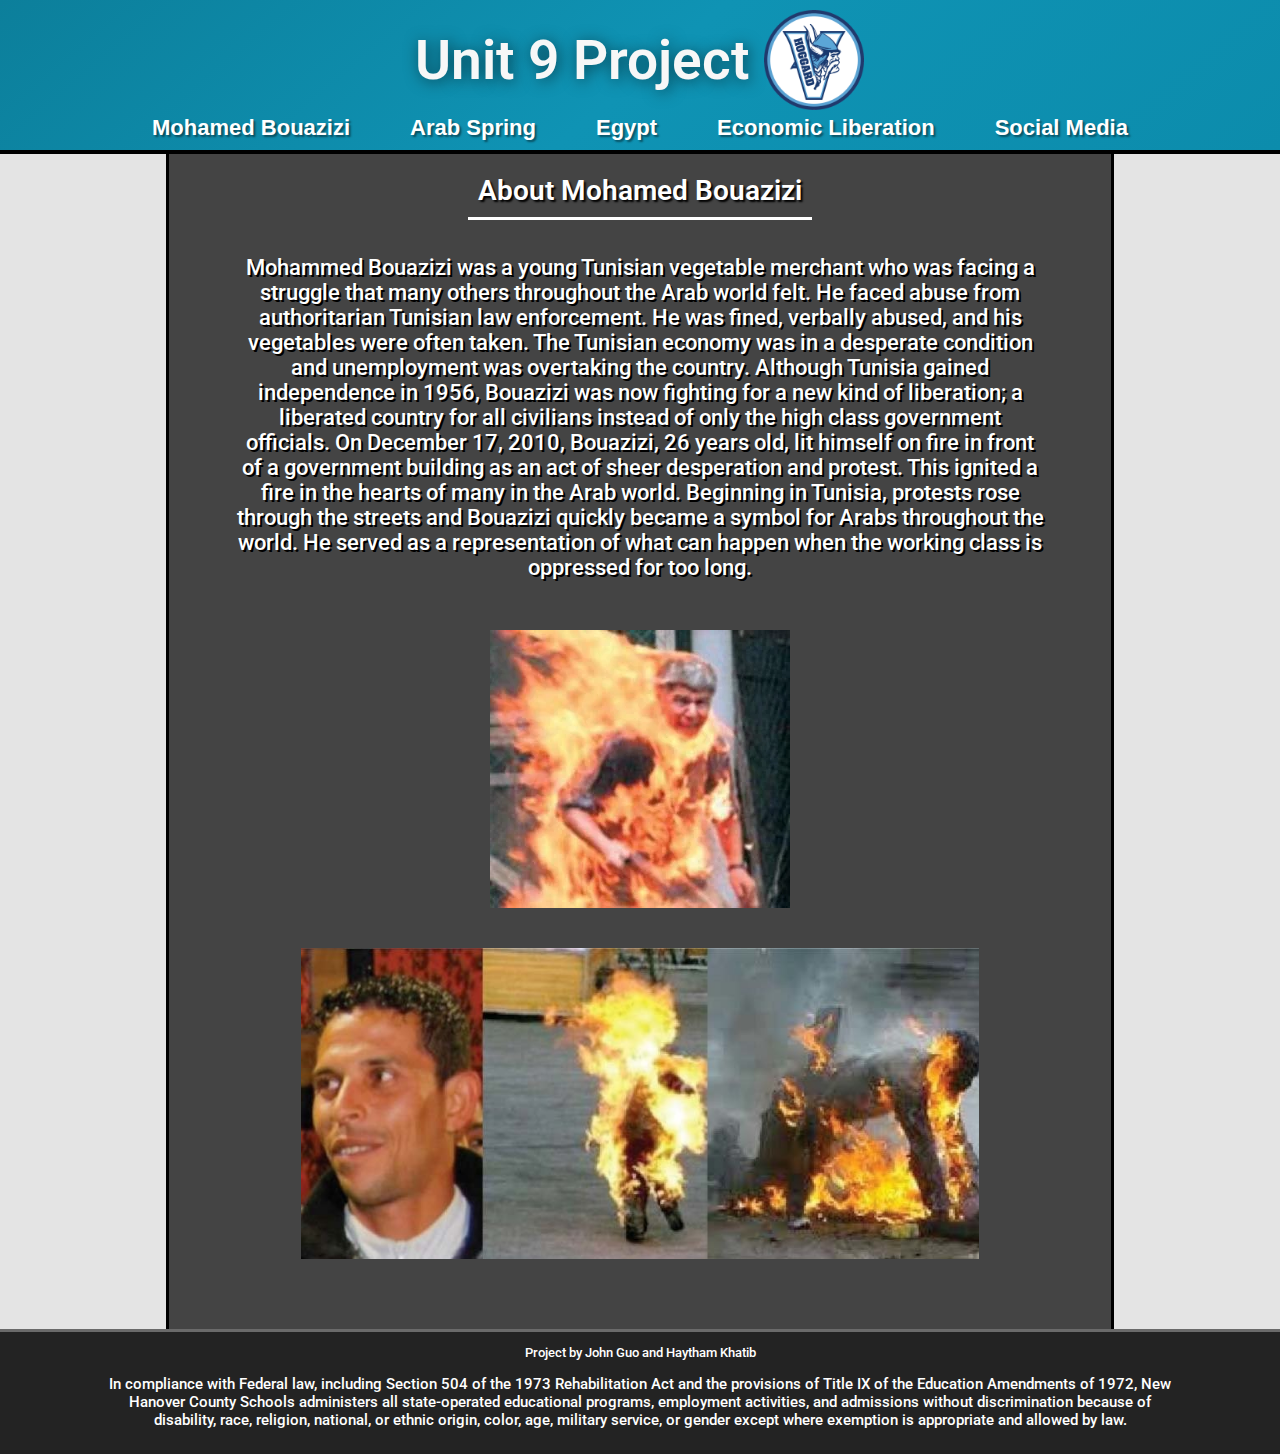
<file: Mohamed_Bouaziz.html>
<!DOCTYPE html>
<html>
    <head lang="en">
        <title>Unit 9 Project | Mohamed Bouazizi</title>
        <meta charset="UTF-8">
        <meta http-equiv="X-UA-Compatible" content="IE=edge">
        <meta name="viewport" content="width=device-width, initial-sccale=1">
        <meta name="keywords" content="Hoggard, AP World History, Hoggard AP World History, Mr. Pomeroy">
        <meta name="description" content="The AP World History Unit 9 Project">
        <link rel="stylesheet" href="Navbar.css">
        <link rel="stylesheet" href="Mohamed_Bouaziz.css">
        <link rel="preconnect" href="https://fonts.googleapis.com">
        <link rel="preconnect" href="https://fonts.gstatic.com" crossorigin>
        <link href="https://fonts.googleapis.com/css2?family=Roboto:wght@400;500&display=swap" rel="stylesheet">
        <link rel="icon" href="images_folder/apworld-mrpomeroy.jpg">
    </head>
    <body>
      <div class="Upper-navbar" id="upper-navbar-main">
        <div class="Upper-navbar-logo-container">
        <div class="Upper-navbar-logo">
          <a class="Unit-9" href="./">
          Unit 9 Project
          </a>
          <img class="hoggard-logo-upper-navbar" src="images_folder/hoggard_logo.png">
        </div>
        </div>
        <div class="Upper-navbar-buttons">
          <a class="Mohamed_Bouaziz" href="./Mohamed_Bouaziz">
            Mohamed Bouazizi
          </a>
          <a class="Arab_Spring" href="./Arab_Spring">
              Arab Spring
          </a>
          <a class="Egypt" href="./Egypt">
              Egypt
          </a>
          <a class="Economic_Liberation" href="./Economic_Liberation">
              Economic Liberation
          </a>
          <a class="Social_Media" href="./Social_Media">
              Social Media
          </a>
        </div>
  
        <div class="navbar-menu-button-containter">
          <div class="navbar-menu-button-bars-containter" onclick="toggleMenu(this)">
            <div class="navbar-menu-button-bar1"></div>
            <div class="navbar-menu-button-bar2"></div>
            <div class="navbar-menu-button-bar3"></div>
          </div>
        </div>
        <div id="Upper-navbar-buttons-menu-container-override">
          <div id="Upper-navbar-buttons-menu-container">
            <div id="Upper-navbar-buttons-menu">
          
              <div class="menu-Mohamed_Bouaziz-container">
                <a class="menu-Mohamed_Bouaziz" href="./Mohamed_Bouaziz">Mohamed Bouazizi</a>
              </div>
              <div class="menu-Arab_Spring-container">
                <a class="menu-Arab_Spring" href="./Arab_Spring">Arab Spring</a>
              </div>
              <div class="menu-Egypt-container">
                <a class="menu-Egypt" href="./Egypt">Egypt</a>
              </div>
              <div class="menu-Economic_Liberation-container">
                <a class="menu-Economic_Liberation" href="./Economic_Liberation">Economic Liberation</a>
              </div>
              <div class="menu-Social_Media-container">
                <a class="menu-Social_Media" href="./Social_Media">Social Media</a>
              </div>
            </div>
          </div>
        </div>
      </div>
          <div class="body-container">
            <div class="main-page-container">
              <div class="left-screen-space" id="left-screen-space">
              </div>
              <div class="main-page" id="main-page">
                <div class="topic-summary">
                  <div class="topic-summary-container">
                    <p class="topic-summary">About Mohamed Bouazizi</p>
                  </div>
                    <div class="summary-text-container">
                      <div class="summary-text">
                        <p class="summary-text">Mohammed Bouazizi was a young Tunisian vegetable merchant 
                          who was facing a struggle that many others throughout the Arab world felt. He faced 
                          abuse from authoritarian Tunisian law enforcement. He was fined, verbally abused, 
                          and his vegetables were often taken. The Tunisian economy was in a desperate condition 
                          and unemployment was overtaking the country. Although Tunisia gained independence in 
                          1956, Bouazizi was now fighting for a new kind of liberation; a liberated country for all 
                          civilians instead of only the high class government officials. On December 17, 2010, Bouazizi, 
                          26 years old, lit himself on fire in front of a government building as an act of sheer 
                          desperation and protest. This ignited a fire in the hearts of many in the Arab world. 
                          Beginning in Tunisia, protests rose through the streets and Bouazizi quickly became a 
                          symbol for Arabs throughout the world. He served as a representation of what can happen 
                          when the working class is oppressed for too long.
                        </p>
                      </div>
                    </div>
                    <div class="images">
                      <img class="image" src="images_folder/apworld-Mohamed-Bouaziz2.webp">
                      <img class="image" src="images_folder/apworld-Mohamed-Bouaziz1.png">
                    </div>
                </div>
              </div>

              <div class="right-screen-space" id="right-screen-space"></div>
              </div>
            </div>
            <div class="footer">
              <p class="footer-made-by">Project by John Guo and Haytham Khatib</p>
              <p class="footer-county">In compliance with Federal law, including Section 504 of the 1973 
                Rehabilitation Act and the provisions of Title IX of the Education Amendments of 1972, 
                New Hanover County Schools administers all state-operated educational programs, employment 
                activities, and admissions without discrimination because of disability, race, religion, 
                national, or ethnic origin, color, age, military service, or gender except where exemption 
                is appropriate and allowed by law.
              </p>
            </div>
          <script>
            function toggleMenu(x) {
              x.classList.toggle("animate");
              }

              var navbarMenuButton = document.getElementsByClassName("navbar-menu-button-bars-containter");
              var x;
              for (x = 0; x < navbarMenuButton.length; x++) {
                navbarMenuButton[x].addEventListener("click", function() {
                  this.classList.toggle("active");
                  let menuCollapsible = document.getElementById("Upper-navbar-buttons-menu");
                  if (menuCollapsible.style.display === "flex") {
                    menuCollapsible.style.display = "none";
                    document.getElementById("Upper-navbar-buttons-menu-container").style.display = "none";
                    document.getElementById("upper-navbar-main").style.paddingBottom = "20px";
                  } else {
                    document.getElementById("upper-navbar-main").style.paddingBottom = "0px";
                    document.getElementById("Upper-navbar-buttons-menu-container").style.display = "flex";
                    menuCollapsible.style.display = "flex";
                  }
                });
              }
        </script>
    </body>
</html>
</file>
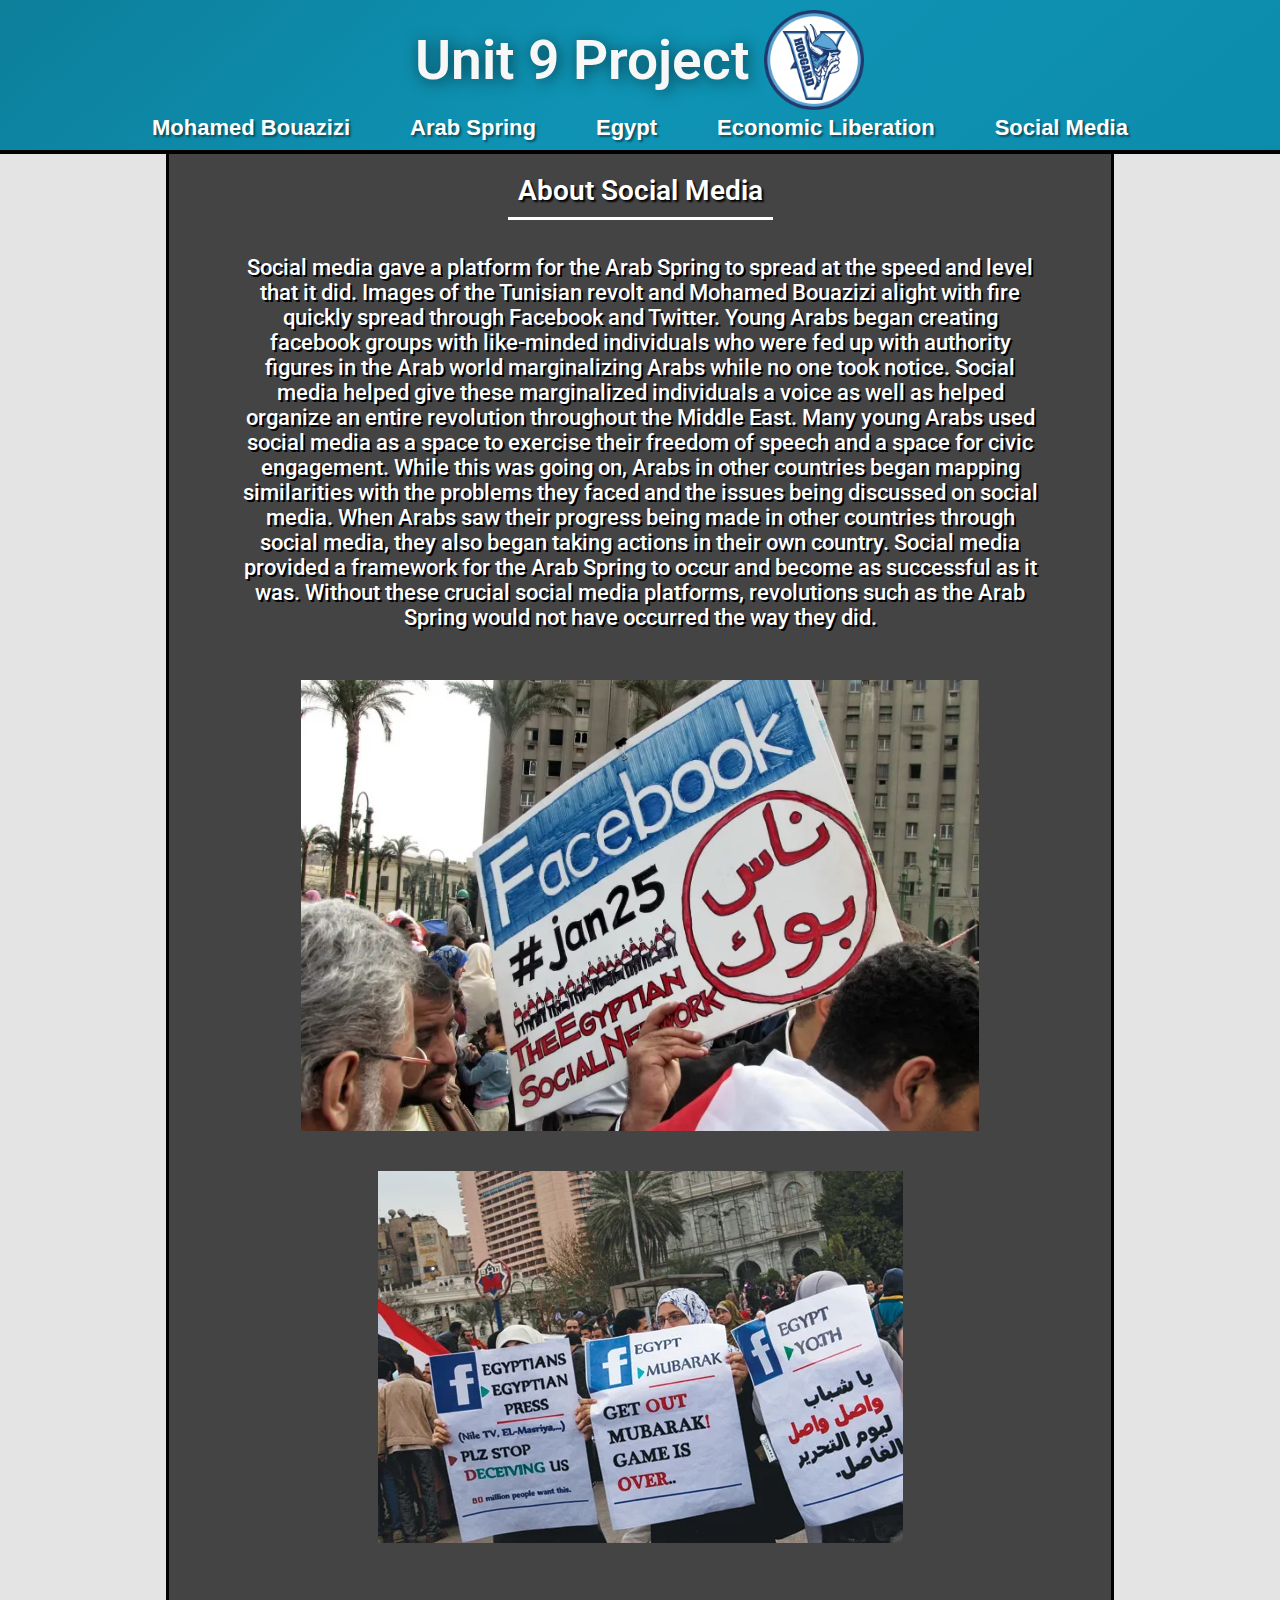
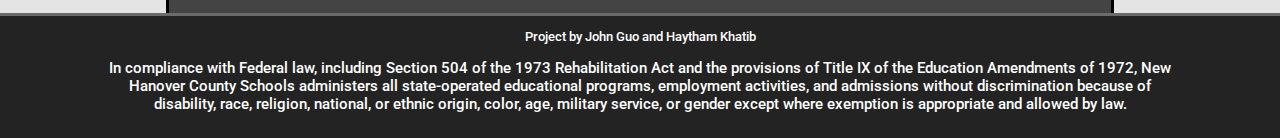
<file: Social_Media.html>
<!DOCTYPE html>
<html>
    <head lang="en">
        <title>Unit 9 Project | Social Media</title>
        <meta charset="UTF-8">
        <meta http-equiv="X-UA-Compatible" content="IE=edge">
        <meta name="viewport" content="width=device-width, initial-sccale=1">
        <meta name="keywords" content="Hoggard, AP World History, Hoggard AP World History, Mr. Pomeroy">
        <meta name="description" content="The AP World History Unit 9 Project">
        <link rel="stylesheet" href="Navbar.css">
        <link rel="stylesheet" href="Social_Media.css">
        <link rel="preconnect" href="https://fonts.googleapis.com">
        <link rel="preconnect" href="https://fonts.gstatic.com" crossorigin>
        <link href="https://fonts.googleapis.com/css2?family=Roboto:wght@400;500&display=swap" rel="stylesheet">
        <link rel="icon" href="images_folder/apworld-mrpomeroy.jpg">
    </head>
    <body>
      <div class="Upper-navbar" id="upper-navbar-main">
        <div class="Upper-navbar-logo-container">
        <div class="Upper-navbar-logo">
          <a class="Unit-9" href="./">
          Unit 9 Project
          </a>
          <img class="hoggard-logo-upper-navbar" src="images_folder/hoggard_logo.png">
        </div>
        </div>
        <div class="Upper-navbar-buttons">
          <a class="Mohamed_Bouaziz" href="./Mohamed_Bouaziz">
            Mohamed Bouazizi
          </a>
          <a class="Arab_Spring" href="./Arab_Spring">
              Arab Spring
          </a>
          <a class="Egypt" href="./Egypt">
              Egypt
          </a>
          <a class="Economic_Liberation" href="./Economic_Liberation">
              Economic Liberation
          </a>
          <a class="Social_Media" href="./Social_Media">
              Social Media
          </a>
        </div>
  
        <div class="navbar-menu-button-containter">
          <div class="navbar-menu-button-bars-containter" onclick="toggleMenu(this)">
            <div class="navbar-menu-button-bar1"></div>
            <div class="navbar-menu-button-bar2"></div>
            <div class="navbar-menu-button-bar3"></div>
          </div>
        </div>
        <div id="Upper-navbar-buttons-menu-container-override">
          <div id="Upper-navbar-buttons-menu-container">
            <div id="Upper-navbar-buttons-menu">
          
              <div class="menu-Mohamed_Bouaziz-container">
                <a class="menu-Mohamed_Bouaziz" href="./Mohamed_Bouaziz">Mohamed Bouazizi</a>
              </div>
              <div class="menu-Arab_Spring-container">
                <a class="menu-Arab_Spring" href="./Arab_Spring">Arab Spring</a>
              </div>
              <div class="menu-Egypt-container">
                <a class="menu-Egypt" href="./Egypt">Egypt</a>
              </div>
              <div class="menu-Economic_Liberation-container">
                <a class="menu-Economic_Liberation" href="./Economic_Liberation">Economic Liberation</a>
              </div>
              <div class="menu-Social_Media-container">
                <a class="menu-Social_Media" href="./Social_Media">Social Media</a>
              </div>
            </div>
          </div>
        </div>
      </div>
          <div class="body-container">
            <div class="main-page-container">
              <div class="left-screen-space" id="left-screen-space">
              </div>
              <div class="main-page" id="main-page">
                <div class="topic-summary">
                  <div class="topic-summary-container">
                    <p class="topic-summary">About Social Media</p>
                  </div>
                    <div class="summary-text-container">
                      <div class="summary-text">
                        <p class="summary-text">Social media gave a platform for the Arab Spring to spread at 
                          the speed and level that it did. Images of the Tunisian revolt and Mohamed Bouazizi 
                          alight with fire quickly spread through Facebook and Twitter. Young Arabs began creating 
                          facebook groups with like-minded individuals who were fed up with authority figures in 
                          the Arab world marginalizing Arabs while no one took notice. Social media helped give 
                          these marginalized individuals a voice as well as helped organize an entire revolution 
                          throughout the Middle East. Many young Arabs used social media as a space to exercise 
                          their freedom of speech and a space for civic engagement. While this was going on, Arabs 
                          in other countries began mapping similarities with the problems they faced and the issues 
                          being discussed on social media. When Arabs saw their progress being made in other 
                          countries through social media, they also began taking actions in their own country. 
                          Social media provided a framework for the Arab Spring to occur and become as successful 
                          as it was. Without these crucial social media platforms, revolutions such as the Arab 
                          Spring would not have occurred the way they did.
                        </p>
                      </div>
                    </div>
                    <div class="images">
                      <img class="image" src="images_folder/apworld-social-media2.webp">
                      <img class="image" src="images_folder/apworld-social-media1.webp">
                    </div>
                </div>
              </div>

              <div class="right-screen-space" id="right-screen-space"></div>
              </div>
            </div>
            <div class="footer">
              <p class="footer-made-by">Project by John Guo and Haytham Khatib</p>
              <p class="footer-county">In compliance with Federal law, including Section 504 of the 1973 
                Rehabilitation Act and the provisions of Title IX of the Education Amendments of 1972, 
                New Hanover County Schools administers all state-operated educational programs, employment 
                activities, and admissions without discrimination because of disability, race, religion, 
                national, or ethnic origin, color, age, military service, or gender except where exemption 
                is appropriate and allowed by law.
              </p>
            </div>
          <script>
            function toggleMenu(x) {
              x.classList.toggle("animate");
              }

              var navbarMenuButton = document.getElementsByClassName("navbar-menu-button-bars-containter");
              var x;
              for (x = 0; x < navbarMenuButton.length; x++) {
                navbarMenuButton[x].addEventListener("click", function() {
                  this.classList.toggle("active");
                  let menuCollapsible = document.getElementById("Upper-navbar-buttons-menu");
                  if (menuCollapsible.style.display === "flex") {
                    menuCollapsible.style.display = "none";
                    document.getElementById("Upper-navbar-buttons-menu-container").style.display = "none";
                    document.getElementById("upper-navbar-main").style.paddingBottom = "20px";
                  } else {
                    document.getElementById("upper-navbar-main").style.paddingBottom = "0px";
                    document.getElementById("Upper-navbar-buttons-menu-container").style.display = "flex";
                    menuCollapsible.style.display = "flex";
                  }
                });
              }
        </script>
    </body>
</html>
</file>
<file: Navbar.css>
div.Upper-navbar {
    display: flex;
    flex-wrap: wrap;
    align-content: center;
    justify-content: center;
    height: 140px;
    background: linear-gradient(320deg, rgb(12, 140, 172), rgb(15, 147, 180), rgb(12, 127, 155));
    border-bottom: 4px solid rgb(0, 0, 0)
}

div.Upper-navbar-logo-container {
    display: flex;
}

div.Upper-navbar-logo {
    display: flex;
    margin-left: 30px;
    text-align: center;
    align-items: center;
    justify-content: center;
}

div.navbar-menu-button-containter {
    display: none;
    justify-content: center;
    align-items: center;
    text-align: center;
}

.navbar-menu-button-bars-containter {
    display: block;
    cursor: pointer;
    padding: 0px;
    transition: opacity 100ms;
    transition: box-shadow 200ms;
}

.navbar-menu-button-bars-containter:hover {
    opacity: .75;
}

.navbar-menu-button-bars-containter:active {
    opacity: .55;
}

.navbar-menu-button-bar1, .navbar-menu-button-bar2, .navbar-menu-button-bar3 {
    width: 35px;
    height: 5px;
    background-color: #333;
    margin: 6px 0;
    transition: 0.4s;
    user-select: none;
    cursor: pointer;
}

/* Rotate first bar */
.animate .navbar-menu-button-bar1 {
    -webkit-transform: rotate(-45deg) translate(-9px, 6px) ;
    transform: rotate(-45deg) translate(-9px, 6px) ;
}

/* Fade out the second bar */
.animate .navbar-menu-button-bar2 {
    opacity: 0;
}

/* Rotate last bar */
.animate .navbar-menu-button-bar3 {
    -webkit-transform: rotate(45deg) translate(-8px, -8px) ;
    transform: rotate(45deg) translate(-8px, -8px) ;
}

#Upper-navbar-buttons-menu-container {
    display: none;
    margin-top: 5px;
    border-top: 3px solid black;
    border-bottom: 3px solid black;
}

#Upper-navbar-buttons-menu {
    display: none;
    width: 100%;
    flex-direction: column;
    background-color: rgb(93, 93, 93);
}

div.menu-Mohamed_Bouaziz-container {
    display: block;
    width: 100%;
    padding-top: 5px;
    padding-bottom: 5px;
    border-bottom: 1px solid black;
}

a.menu-Mohamed_Bouaziz {
    color: rgb(255, 255, 255);
    cursor: pointer;
    opacity: 1;
    border-bottom: 5px solid rgba(220, 20, 6, 0);
    font-size: 23px;
    font-weight: bold;
    font-family: 'Franklin Gothic Medium', 'Arial Narrow', Arial, sans-serif;
    text-shadow: 2px 2px 15px rgba(0, 0, 0, .45);
    text-decoration: none;
    user-select: none;
    transition: opacity 100ms;
    transition: border-bottom 200ms;
    margin-left: 15px;
    margin-right: 30px;
}

a.menu-Mohamed_Bouaziz:hover {
    opacity: .75;
    border-bottom: 5px solid rgb(255, 255, 255);
    border-radius: 5px;
}

a.menu-Mohamed_Bouaziz:active {
    opacity: .5;
}

div.menu-Economic_Liberation-container {
    display: block;
    width: 100%;
    padding-top: 5px;
    padding-bottom: 5px;
    border-bottom: 1px solid black;
}

a.menu-Economic_Liberation {
    color: rgb(255, 255, 255);
    cursor: pointer;
    opacity: 1;
    border-bottom: 5px solid rgba(220, 20, 6, 0);
    font-size: 23px;
    font-weight: bold;
    font-family: 'Franklin Gothic Medium', 'Arial Narrow', Arial, sans-serif;
    text-shadow: 2px 2px 15px rgba(0, 0, 0, .45);
    text-decoration: none;
    user-select: none;
    transition: opacity 100ms;
    transition: border-bottom 200ms;
    margin-left: 15px;
    margin-right: 30px;
}

a.menu-Economic_Liberation:hover {
    opacity: .75;
    border-bottom: 5px solid rgb(255, 255, 255);
    border-radius: 5px;
}

a.menu-Economic_Liberation:active {
    opacity: .5;
}

div.menu-Arab_Spring-container {
    display: block;
    width: 100%;
    padding-top: 5px;
    padding-bottom: 5px;
    border-bottom: 1px solid black;
}

a.menu-Arab_Spring {
    color: rgb(255, 255, 255);
    cursor: pointer;
    opacity: 1;
    border-bottom: 5px solid rgba(220, 20, 6, 0);
    font-size: 23px;
    font-weight: bold;
    font-family: 'Franklin Gothic Medium', 'Arial Narrow', Arial, sans-serif;
    text-shadow: 2px 2px 15px rgba(0, 0, 0, .45);
    text-decoration: none;
    user-select: none;
    transition: opacity 100ms;
    transition: border-bottom 200ms;
    margin-left: 15px;
    margin-right: 30px;
}

a.menu-Arab_Spring:hover {
    opacity: .75;
    border-bottom: 5px solid rgb(255, 255, 255);
    border-radius: 5px;
}

a.menu-Arab_Spring:active {
    opacity: .5;
}

div.menu-Egypt-container {
    display: block;
    width: 100%;
    padding-top: 5px;
    padding-bottom: 5px;
    border-bottom: 1px solid black;
}

a.menu-Egypt {
    color: rgb(255, 255, 255);
    cursor: pointer;
    opacity: 1;
    border-bottom: 5px solid rgba(220, 20, 6, 0);
    font-size: 23px;
    font-weight: bold;
    font-family: 'Franklin Gothic Medium', 'Arial Narrow', Arial, sans-serif;
    text-shadow: 2px 2px 15px rgba(0, 0, 0, .45);
    text-decoration: none;
    user-select: none;
    transition: opacity 100ms;
    transition: border-bottom 200ms;
    margin-left: 15px;
    margin-right: 30px;
}

a.menu-Egypt:hover {
    opacity: .75;
    border-bottom: 5px solid rgb(255, 255, 255);
    border-radius: 5px;
}

a.menu-Egypt:active {
    opacity: .5;
}

div.menu-Social_Media-container {
    display: block;
    width: 100%;
    padding-top: 5px;
    padding-bottom: 5px;
}

a.menu-Social_Media {
    color: rgb(255, 255, 255);
    cursor: pointer;
    opacity: 1;
    border-bottom: 5px solid rgba(220, 20, 6, 0);
    font-size: 23px;
    font-weight: bold;
    font-family: 'Franklin Gothic Medium', 'Arial Narrow', Arial, sans-serif;
    text-shadow: 2px 2px 15px rgba(0, 0, 0, .45);
    text-decoration: none;
    user-select: none;
    transition: opacity 100ms;
    transition: border-bottom 200ms;
    margin-left: 15px;
    margin-right: 30px;
}

a.menu-Social_Media:hover {
    opacity: .75;
    border-bottom: 5px solid rgb(255, 255, 255);
    border-radius: 5px;
}

a.menu-Social_Media:active {
    opacity: .5;
}

a.Unit-9 {
    color: rgb(247, 247, 247);
    cursor: pointer;
    opacity: 1;
    text-align: center;
    font-size: 55px;
    font-family: 'Roboto', sans-serif;
    font-weight: 600;
    text-decoration: none;
    text-shadow: 2px 2px 15px rgba(0, 0, 0, .55);
    transition: opacity 100ms;
    user-select: none;
}

img.hoggard-logo-upper-navbar {
    height: 100px;
    width: 100px;
    margin-left: 15px;
    user-select: none;
}

a.Unit-9:hover {
    opacity: .95;
    transition: opacity 100ms;
}

a.Unit-9:active {
    opacity: .8;
    transition: opacity 100ms;
}

div.Upper-navbar-buttons {
    display: flex;
    flex: 1;
    height: 140px;
    align-items: center;
    justify-content: center;
}

a.Mohamed_Bouaziz {
    color: rgb(255, 255, 255);
    cursor: pointer;
    opacity: 1;
    border-bottom: 5px solid rgba(220, 20, 6, 0);
    font-size: 22px;
    font-weight: bold;
    font-family: 'Franklin Gothic Medium', 'Arial Narrow', Arial, sans-serif;
    text-shadow: 2px 2px 2px rgba(0, 0, 0, .45);;
    text-decoration: none;
    user-select: none;
    transition: opacity 100ms;
    transition: border-bottom 200ms;
    margin-left: 30px;
    margin-right: 30px;
}

a.Mohamed_Bouaziz:hover {
    opacity: .75;
    color: rgb(239, 162, 177);
    border-bottom: 5px solid rgb(255, 255, 255);
    border-radius: 5px;
    transition: opacity 100ms;
    transition: border-bottom 200ms;
    transition: color 200ms;
}

a.Mohamed_Bouaziz:active {
    opacity: .5;
    transition: opacity 100ms;
}

a.Economic_Liberation {
    color: rgb(255, 255, 255);
    cursor: pointer;
    opacity: 1;
    border-bottom: 5px solid rgba(220, 20, 6, 0);
    font-size: 22px;
    font-weight: bold;
    font-family: 'Franklin Gothic Medium', 'Arial Narrow', Arial, sans-serif;
    text-decoration: none;
    text-shadow: 2px 2px 2px rgba(0, 0, 0, .45);;
    user-select: none;
    transition: opacity 100ms;
    transition: border-bottom 200ms; 
    margin-left: 30px;
    margin-right: 30px;
}

a.Economic_Liberation:hover {
    opacity: .75;
    color: rgb(239, 162, 177);
    border-bottom: 5px solid rgb(255, 255, 255);
    border-radius: 5px;
    transition: opacity 100ms;
    transition: border-bottom 200ms;
    transition: color 200ms;
}

a.Economic_Liberation:active {
    opacity: .5;
    transition: opacity 100ms;
}

a.Arab_Spring {
    color: rgb(255, 255, 255);
    cursor: pointer;
    opacity: 1;
    border-bottom: 5px solid rgba(220, 20, 6, 0);
    font-size: 22px;
    font-weight: bold;
    font-family: 'Franklin Gothic Medium', 'Arial Narrow', Arial, sans-serif;
    text-decoration: none;
    text-shadow: 2px 2px 2px rgba(0, 0, 0, .45);
    user-select: none;
    transition: opacity 100ms;
    transition: border-bottom 200ms; 
    margin-left: 30px;
    margin-right: 30px;
}

a.Arab_Spring:hover {
    opacity: .75;
    color: rgb(239, 162, 177);
    border-bottom: 5px solid rgb(255, 255, 255);
    border-radius: 5px;
    transition: opacity 100ms;
    transition: border-bottom 200ms;
    transition: color 200ms;
}

a.Arab_Spring:active {
    opacity: .5;
    transition: opacity 100ms;
}

a.Egypt {
    color: rgb(255, 255, 255);
    cursor: pointer;
    opacity: 1;
    border-bottom: 5px solid rgba(220, 20, 6, 0);
    font-size: 22px;
    font-weight: bold;
    font-family: 'Franklin Gothic Medium', 'Arial Narrow', Arial, sans-serif;
    text-decoration: none;
    text-shadow: 2px 2px 2px rgba(0, 0, 0, .45);
    user-select: none;
    transition: opacity 100ms;
    transition: border-bottom 200ms; 
    margin-left: 30px;
    margin-right: 30px;
}

a.Egypt:hover {
    opacity: .75;
    color: rgb(239, 162, 177);
    border-bottom: 5px solid rgb(255, 255, 255);
    border-radius: 5px;
    transition: opacity 100ms;
    transition: border-bottom 200ms;
    transition: color 200ms;
}

a.Egypt:active {
    opacity: .5;
    transition: opacity 100ms;
}

a.Social_Media {
    color: rgb(255, 255, 255);
    cursor: pointer;
    opacity: 1;
    border-bottom: 5px solid rgba(220, 20, 6, 0);
    font-size: 22px;
    font-weight: bold;
    font-family: 'Franklin Gothic Medium', 'Arial Narrow', Arial, sans-serif;
    text-decoration: none;
    text-shadow: 2px 2px 2px rgba(0, 0, 0, .45);
    user-select: none;
    transition: opacity 100ms;
    transition: border-bottom 200ms; 
    margin-left: 30px;
    margin-right: 30px;
}

a.Social_Media:hover {
    opacity: .75;
    color: rgb(239, 162, 177);
    border-bottom: 5px solid rgb(255, 255, 255);
    border-radius: 5px;
    transition: opacity 100ms;
    transition: border-bottom 200ms;
    transition: color 200ms;
}

a.Social_Media:active {
    opacity: .5;
    transition: opacity 100ms;
}

@media screen and (max-width: 1480px) {
    div.Upper-navbar {
        flex-direction: column;
        align-items: center;
        justify-content: center;
        padding-top: 10px;
    }

    div.Upper-navbar-logo {
        margin-left: 0px;
    }

    img.hoggard-logo-upper-navbar {
        height: 100px;
        width: 100px;
    }
}

@media screen and (min-width: 1000px) {
    #Upper-navbar-buttons-menu-container-override {
       display: none;
    }
}

@media screen and (max-width: 1000px) {
    div.Upper-navbar {
        display: block;
        height: fit-content;
        padding-bottom: 20px;
    }

    div.Upper-navbar-logo-container {
        display: block;
    }

    img.hoggard-logo-upper-navbar {
        width: 70px;
        height: 70px;
    }

    a.Unit-9 {
        font-size: 35px;
    }

    div.Upper-navbar-buttons {
        display: none;
    }

    div.Upper-navbar-buttons-menu-container {
        display: block;
    }

    div.navbar-menu-button-containter {
        display: flex;
    }
}

@media screen and (max-width: 800px) {

    div.Upper-navbar-buttons {
        height: 150px;
    }

    a.Mohamed_Bouaziz {
        font-size: 21px;
        margin-left: 20px;
        margin-right: 20px;
        border-bottom: 3px solid rgba(220, 20, 6, 0);
    }

    a.Economic_Liberation {
        font-size: 21px;
        margin-left: 20px;
        margin-right: 20px;
        border-bottom: 3px solid rgba(220, 20, 6, 0);
    }

    a.Arab_Spring {
        font-size: 21px;
        margin-left: 20px;
        margin-right: 20px;
        border-bottom: 3px solid rgba(220, 20, 6, 0);
    }

    a.Egypt {
        font-size: 21px;
        margin-left: 20px;
        margin-right: 20px;
        border-bottom: 3px solid rgba(220, 20, 6, 0);
    }

    a.Social_Media {
        font-size: 20px;
        margin-left: 20px;
        margin-right: 20px;
        border-bottom: 3px solid rgba(220, 20, 6, 0);
    }

    img.hoggard-logo-upper-navbar {
        height: 90px;
        width: 90px;
    }
}

@media screen and (max-width: 750px) {
    img.hoggard-logo-upper-navbar {
        height: 80px;
        width: 80px;
    }
}

@media screen and (max-width: 460px) {
    div.upper-navbar {
        align-items: center;
        justify-content: center;
    }
    div.Upper-navabr-logo {
        width: 200px;
    }

    img.hoggard-logo-upper-navbar {
        width: 55px;
        height: 55px;
    }

    a.Unit-9 {
        font-size: 29px;
    }
}
</file>
<file: index.css>
html { width:100%; height:100%; margin:0px; }
body { width:100%; height:100%; margin:0px; }

html {
    background-color: rgb(68, 68, 68);
}

div.footer {
    display: flex;
    flex-direction: column;
    text-align: center;
    padding-left: 8%;
    padding-right: 8%;
    padding-bottom: 10px;
    justify-content: center;
    align-items: center;
    background-color: rgb(35, 35, 35);
    height: fit-content;
    border-top: 3px solid rgb(106, 106, 106);
}

p.footer-made-by {
    color: white;
    font-size: 13px;
    margin-block-end: 0em;
    font-family: 'Roboto', sans-serif;
    font-weight: 500;
}

p.footer-county {
    color: white;
    font-size: 15px;
    font-family: 'Roboto', sans-serif;
    font-weight: 500;
}

div.background-image {
    display: flex;
    flex: 1;
    flex-direction: column;
    height: 650px;
    max-height: 650px;
    background-color: rgb(13, 105, 128);
    background-image: url(images_folder/ap-world-map2.png);
    background-size: 105%;
    background-position-y: 40%;
    border-bottom: 5px solid rgb(0, 0, 0);
    align-items: center;
}

div.pomeroy-container {
    display: flex;
    flex: 1;
    justify-content: right;
    align-items: center;
    width: 100%;
    margin-right: 20%;
}

img.pomeroy-image {
    height: 100%;
    width: 7%;
}

div.ap-world-h1 {
    display: flex;
    flex: 1;
    width: 100%;
    justify-content: right;
    align-items: center;
    margin-right: 5%;
    padding-top: 7%;
}

div.history-h1 {
    display: flex;
    flex: 1;
    width: 100%;
    justify-content: right;
    align-items: center;
    margin-right: 10%;
    padding-bottom: 10%;
}

h1.ap-world {
    font-size: 60px;
    font-weight: bold;
    font-family: Arial, Helvetica, sans-serif;
    opacity: .95;
    color: rgb(255, 255, 255);
    text-shadow: 4px 4px 10px rgb(0, 0, 0);
    user-select: none;
}

h1.history {
    font-size: 60px;
    font-weight: bold;
    font-family: Arial, Helvetica, sans-serif;
    opacity: .95;
    color: rgb(255, 255, 255);
    text-shadow: 4px 4px 10px rgb(0, 0, 0);
    user-select: none;
}

div.summary-page {
    display: flex;
    flex: 1;
    padding-top: 30px;
    padding-bottom: 30px;
    text-align: center;
    align-items: center;
    justify-content: center;
    border-bottom: 4px solid rgb(0, 0, 0);
    background-color: rgb(68, 68, 68);
    color: rgb(255, 255, 255);
}

p.summary {
    font-size: 140%;
    font-family: 'Roboto', sans-serif;
    font-weight: 500;
    padding-left: 5px;
    padding-right: 5px;
}

img{
    width: 100%;
    max-height: 500px;
    object-fit: cover;
    user-select: none;
}

.imgSwiper{
    max-width: 1800px;
    margin: 0 auto;
}

img.columbia8 {
    object-fit: cover;
    object-position: center 75%;
}

div.swiper-button-next {
    color: white;
}

div.swiper-button-prev {
    color: white;
}

div.swiper-pagination {
    color: white;
}

div.topics-page {
    display: inline-block;
    width: 100%;
    background: linear-gradient(320deg, rgb(12, 140, 172), rgb(15, 147, 180), rgb(12, 127, 155));
    padding-bottom: 50px;
}

div.topics-heading {
    display: flex;
    height: 70px;
    align-items: center;
    justify-content: center;
}

p.topics {
    font-size: 37px;
    font-family: 'Roboto', sans-serif;
    font-weight: 500;
    text-align: center;
    color: rgb(255, 255, 255);
    text-shadow: 4px 4px 10px rgb(0, 0, 0);
    user-select: none;
}

div.topics-row1 {
    display: flex;
    flex: 1;
    align-items: center;
    justify-content: center;
    margin-top: 20px;
}

button.arab-spring-collapsible-button {
    height: 100%;
    width: 100%;
    background-color: transparent;
    border: none;
    cursor: pointer;
}

div.arab-spring {
    display: flex;
    flex: 1;
    height: 200px;
    min-width: 300px;
    margin-left: 100px;
    margin-right: 100px;
    background-color: rgba(255, 255, 255, .5);
    background-image: url(images_folder/apworld-arab-spring2.jpg);
    background-size: cover;
    background-position-y: center;
    border: 2px solid rgb(255, 255, 255);
    border-radius: 15px;
    box-shadow: 4px 4px 20px rgb(0, 0, 0);
    user-select: none;
}

div.arab-spring:hover {
    box-shadow: 4px 4px 20px rgb(255, 255, 255);
    transition: box-shadow 200ms;
}

button.economic-liberation-collapsible-button {
    height: 100%;
    width: 100%;
    background-color: transparent;
    border: none;
    cursor: pointer;
}

div.economic-liberation {
    display: flex;
    flex: 1;
    align-items: center;
    justify-content: center;
    height: 200px;
    min-width: 300px;
    margin-left: 100px;
    margin-right: 100px;
    background-image: url(images_folder/apworld-economic-liberation1.png);
    background-size: 101%;
    background-position-y: 80%;
    background-position-x: center;
    background-color: rgba(255, 255, 255, .5);
    border: 2px solid rgb(255, 255, 255);
    border-radius: 15px;
    box-shadow: 4px 4px 20px rgb(0, 0, 0);
    user-select: none;
}

div.economic-liberation:hover {
    box-shadow: 4px 4px 20px rgb(255, 255, 255);
    transition: box-shadow 200ms;
}

div.topics-info-rows {
    display: flex;
    flex: 1;
    align-items: center;
    justify-content: center;
}

#arab-spring-box {
    display: none;
    flex: 1;
    margin-left: 100px;
    user-select: none;
}

#arab-spring-info {
    display: none;
    flex: 1;
    margin-top: 7px;
    padding-left: 20px;
    padding-right: 15px;
    font-size: 110%;
    font-family: 'Roboto', sans-serif;
    font-weight: 500;
    background-color: rgb(93, 93, 93);
    color: white;
    border-radius: 5px;
    box-shadow: 0px 0px 15px rgb(0, 0, 0);
    user-select: none;
}

a.arab-spring {
    font-family: 'Roboto', sans-serif;
    font-weight: 500;
    color: rgb(19, 169, 255);
}

#economic-liberation-box {
    display: none;
    flex: 1;
    margin-right: 100px;
    user-select: none;
}

#economic-liberation-info {
    display: none;
    flex: 1;
    margin-top: 7px;
    padding-left: 20px;
    padding-right: 15px;
    font-size: 110%;
    font-family: 'Roboto', sans-serif;
    font-weight: 500;
    background-color: rgb(93, 93, 93);
    color: white;
    border-radius: 5px;
    box-shadow: 0px 0px 15px rgb(0, 0, 0);
    user-select: none;
}

a.economic-liberation {
    font-family: 'Roboto', sans-serif;
    font-weight: 500;
    color: rgb(19, 169, 255);
}

div.topics-row2 {
    display: flex;
    flex: 1;
    align-items: center;
    justify-content: center;
    margin-top: 100px;
}

button.mohamed-bouaziz-collapsible-button {
    height: 100%;
    width: 100%;
    background-color: transparent;
    border: none;
    cursor: pointer;
}

div.mohamed-bouaziz {
    display: flex;
    flex: 1;
    align-items: center;
    justify-content: center;
    height: 200px;
    min-width: 300px;
    margin-left: 100px;
    margin-right: 100px;
    background-image: url(images_folder/apworld-Mohamed-Bouaziz1.png);
    background-size: cover;
    background-position-y: center;
    background-position-x: center;
    background-color: rgba(255, 255, 255, .5);
    border: 2px solid rgb(255, 255, 255);
    border-radius: 15px;
    box-shadow: 4px 4px 20px rgb(0, 0, 0);
    user-select: none;
}

div.mohamed-bouaziz:hover {
    box-shadow: 4px 4px 20px rgb(255, 255, 255);
    transition: box-shadow 200ms;
}

button.egypt-collapsible-button {
    height: 100%;
    width: 100%;
    background-color: transparent;
    border: none;
    cursor: pointer;
}

div.egypt {
    display: flex;
    flex: 1;
    align-items: center;
    justify-content: center;
    height: 200px;
    min-width: 300px;
    margin-left: 100px;
    margin-right: 100px;
    background-image: url(images_folder/apworld-egypt2.jpg);
    background-size: cover;
    background-position-y: center;
    background-position-x: center;
    background-color: rgba(255, 255, 255, .5);
    border: 2px solid rgb(255, 255, 255);
    border-radius: 15px;
    box-shadow: 4px 4px 20px rgb(0, 0, 0);
    user-select: none;
}

div.egypt:hover {
    box-shadow: 4px 4px 20px rgb(255, 255, 255);
    transition: box-shadow 200ms;
}

#mohamed-bouaziz-box {
    display: none;
    flex: 1;
    margin-left: 100px;
    user-select: none;
}

#mohamed-bouaziz-info {
    display: none;
    flex: 1;
    margin-top: 7px;
    padding-left: 20px;
    padding-right: 15px;
    font-size: 110%;
    font-family: 'Roboto', sans-serif;
    font-weight: 500;
    background-color: rgb(93, 93, 93);
    color: white;
    border-radius: 5px;
    box-shadow: 0px 0px 15px rgb(0, 0, 0);
    user-select: none;
}

a.mohamed-bouaziz {
    font-family: 'Roboto', sans-serif;
    font-weight: 500;
    color: rgb(19, 169, 255);
}

#egypt-box {
    display: none;
    flex: 1;
    margin-right: 100px;
    user-select: none;
}

#egypt-info {
    display: none;
    flex: 1;
    margin-top: 7px;
    padding-left: 20px;
    padding-right: 15px;
    font-size: 110%;
    font-family: 'Roboto', sans-serif;
    font-weight: 500;
    background-color: rgb(93, 93, 93);
    color: white;
    border-radius: 5px;
    box-shadow: 0px 0px 15px rgb(0, 0, 0);
    user-select: none;
}

a.egypt {
    font-family: 'Roboto', sans-serif;
    font-weight: 500;
    color: rgb(19, 169, 255);
}

div.topics-row3 {
    display: flex;
    flex: 1;
    align-items: center;
    justify-content: center;
    margin-top: 100px;
}

div.social-media {
    display: flex;
    flex: 1;
    align-items: center;
    justify-content: center;
    height: 200px;
    min-width: 300px;
    margin-left: 28%;
    margin-right: 28%;
    background-image: url(images_folder/apworld-social-media1.webp);
    background-size: cover;
    background-position-y: center;
    background-position-x: center;
    background-color: rgba(255, 255, 255, .5);
    border: 2px solid rgb(255, 255, 255);
    border-radius: 15px;
    box-shadow: 4px 4px 20px rgb(0, 0, 0);
    user-select: none;
}

div.social-media:hover {
    box-shadow: 4px 4px 20px rgb(255, 255, 255);
    transition: box-shadow 200ms;
}

#social-media-box {
    display: none;
    flex: 1;
    margin-left: 28%;
    margin-right: 28%;
    user-select: none;
}

#social-media-info {
    display: none;
    flex: 1;
    margin-top: 7px;
    padding-left: 20px;
    padding-right: 15px;
    font-size: 110%;
    font-family: 'Roboto', sans-serif;
    font-weight: 500;
    background-color: rgb(93, 93, 93);
    color: white;
    border-radius: 5px;
    box-shadow: 0px 0px 15px rgb(0, 0, 0);
    user-select: none;
}

a.social-media {
    font-family: 'Roboto', sans-serif;
    font-weight: 500;
    color: rgb(19, 169, 255);
}

button.social-media-collapsible-button {
    height: 100%;
    width: 100%;
    background-color: transparent;
    border: none;
    cursor: pointer;
}

div.footer {
    margin-bottom: 50px;
}

@media screen and (max-width: 1350px) {
    img.pomeroy-image {
        width: 7%;
    }
    
    h1.ap-world {
        font-size: 50px;
    }
    
    h1.history {
        font-size: 50px;
    }

    div.background-image {
        height: 500px;
    }
}    

@media screen and (max-width: 1065px) {
    div.hoggard-background-image {
        justify-content: center;
        align-items: center;
        height: fit-content;
        background-position-y: center;
    }

    div.arab-spring {
        background-position-y: unset;
    }

    #arab-spring-info {
        font-size: 90%;
    }

    #economic-liberation-info {
        font-size: 90%;
    }

    #mohamed-bouaziz-info {
        font-size: 90%;
    }

    #egypt-info {
        font-size: 90%;
    }

    #social-media-info {
        font-size: 90%;
    }

    div.topics-row2 {
        margin-top: 50px;
    }

    div.topics-row3 {
        margin-top: 50px;
    }

    img.pomeroy-image {
        width: 6%;
    }
    
    h1.ap-world {
        font-size: 40px;
    }
    
    h1.history {
        font-size: 40px;
    }

    div.background-image {
        height: 400px;
    }
}

@media screen and (max-width: 1000px) {
    #arab-spring-box {
        margin-left: 30px;
    }

    #economic-liberation-box {
        margin-right: 30px;
    }

    #mohamed-bouaziz-box {
        margin-left: 30px;
    }

    #egypt-box {
        margin-right: 30px;
    }

    div.pomeroy-container {
        margin-right: 15%;
    }

    img.pomeroy-image {
        width: 60px;
        height: 60px;
    }

    a.Unit-9 {
        text-shadow: rgb(0, 0, 0) 1px 1px 3px;
    }
    
    h1.ap-world {
        font-size: 30px;
        text-shadow: rgb(0, 0, 0) 1px 1px 3px;
    }

    div.history-h1 {
        margin-right: 7%;
    }
    
    h1.history {
        font-size: 30px;
        text-shadow: rgb(0, 0, 0) 1px 1px 3px;
    }

    div.background-image {
        height: 350px;
    }
}

@media screen and (max-width: 900px) {
    div.arab-spring {
        height: 150px;
        min-width: 250px;
    }

    div.economic-liberation {
        height: 150px;
        min-width: 250px;
    }

    div.mohamed-bouaziz {
        height: 150px;
        min-width: 250px;
    }

    div.egypt {
        height: 150px;
        min-width: 250px;
    }

    div.social-media {
        height: 150px;
        min-width: 250px;
        margin-right: 31%;
        margin-left: 31%;
    }

    #arab-spring-info {
        font-size: 85%;
    }

    #economic-liberation-info {
        font-size: 85%;
    }

    #mohamed-bouaziz-info {
        font-size: 85%;
    }

    #egypt-info {
        font-size: 85%;
    }

    #social-media-info {
        font-size: 85%;
    }
}

@media screen and (max-width: 800px) {
    div.hoggard-background-image {
        justify-content: center;
        align-items: center;
        height: fit-content;
        background-position-y: center;
    }

    div.pomeroy-container {
        margin-right: 19%;
    }

    img.pomeroy-image {
        width: 50px;
        height: 50px;
    }
    
    h1.ap-world {
        font-size: 27px;
    }

    div.ap-world-h1 {
        margin-right: 7%;
    }

    div.history-h1 {
        margin-right: 10%;
    }
    
    h1.history {
        font-size: 27px;
    }

    div.background-image {
        height: 300px;
    }
}

@media screen and (max-width: 750px) {
    div.topics-row2 {
        margin-top: 50px;
    }

    div.topics-row3 {
        margin-top: 50px;
    }

    div.arab-spring {
        height: 100px;
        min-width: 160px;
    }

    div.economic-liberation {
        height: 100px;
        min-width: 160px;
    }

    div.mohamed-bouaziz {
        height: 100px;
        min-width: 160px;
    }

    div.egypt {
        height: 100px;
        min-width: 160px;
    }

    div.social-media {
        height: 100px;
        min-width: 160px;
        margin-right: 35%;
        margin-left: 35%;
    }

    #arab-spring-info {
        font-size: 80%;
    }

    #economic-liberation-info {
        font-size: 80%;
    }

    #mohamed-bouaziz-info {
        font-size: 80%;
    }

    #egypt-info {
        font-size: 80%;
    }

    #social-media-info {
        font-size: 80%;
    }
}

@media screen and (max-width: 670px) {
    div.pomeroy-container {
        margin-right: 19%;
    }

    img.pomeroy-image {
        width: 50px;
        height: 50px;
    }
    
    h1.ap-world {
        font-size: 25px;
    }

    div.ap-world-h1 {
        margin-right: 7%;
    }

    div.history-h1 {
        margin-right: 10%;
    }
    
    h1.history {
        font-size: 25px;
    }

    div.background-image {
        height: 250px;
    }
}

@media screen and (max-width: 560px) {
    p.summary {
        font-size: 100%;
    }

    p.cultures {
        font-size: 30px;
    }

    div.topics-row2 {
        margin-top: 30px;
    }

    div.topics-row3 {
        margin-top: 30px;
    }

    div.arab-spring {
        height: 80px;
        min-width: 100px;
        margin-right: 50px;
        margin-left: 40px;
    }

    div.economic-liberation {
        height: 80px;
        min-width: 100px;
        margin-left: 50px;
        margin-right: 40px;
    }

    div.mohamed-bouaziz {
        height: 80px;
        min-width: 100px;
        margin-right: 50px;
        margin-left: 40px;
    }

    div.egypt {
        height: 80px;
        min-width: 100px;
        margin-left: 50px;
        margin-right: 40px;
    }

    div.social-media {
        height: 80px;
        min-width: 100px;
        margin-right: 33%;
        margin-left: 33%;
    }

    div.pomeroy-container {
        margin-right:22%;
    }

    img.pomeroy-image {
        width: 40px;
        height: 40px;
    }
    
    h1.ap-world {
        font-size: 23px;
    }

    div.ap-world-h1 {
        margin-right: 7%;
    }

    div.history-h1 {
        margin-right: 10%;
    }
    
    h1.history {
        font-size: 23px;
    }

    div.background-image {
        height: 200px;
    }
}

@media screen and (max-width: 480px) {
    #arab-spring-info {
        font-size: 65%;
    }

    #economic-liberation-info {
        font-size: 65%;
    }

    #mohamed-bouaziz-info {
        font-size: 65%;
    }

    #egypt-info {
        font-size: 65%;
    }

    #social-media-info {
        font-size: 65%;
    }
}

@media screen and (max-width: 420px) {
    div.arab-spring {
        height: 60px;
    }

    div.economic-liberation {
        height: 60px;
    }

    div.mohamed-bouaziz {
        height: 60px;
    }

    div.egypt {
        height: 60px;
    }

    div.social-media {
        height: 60px;
    }

    #arab-spring-info {
        font-size: 50%;
    }

    #economic-liberation-info {
        font-size: 50%;
    }

    #mohamed-bouaziz-info {
        font-size: 50%;
    }

    #egypt-info {
        font-size: 50%;
    }

    #social-media-info {
        font-size: 50%;
    }

    div.pomeroy-container {
        margin-right:22%;
    }

    img.pomeroy-image {
        width: 30px;
        height: 30px;
    }
    
    h1.ap-world {
        font-size: 18px;
    }

    div.ap-world-h1 {
        margin-right: 5%;
    }

    div.history-h1 {
        margin-right: 10%;
    }
    
    h1.history {
        font-size: 18px;
    }

    div.background-image {
        height: 170px;
    }
}
</file>
<file: Arab_Spring.css>
html { width:100%; height:100%; margin:0px; }
body { width:100%; height:100%; margin:0px; }

html {
    background-color: rgb(68, 68, 68);
}

div.footer {
    display: flex;
    flex-direction: column;
    text-align: center;
    padding-left: 8%;
    padding-right: 8%;
    padding-bottom: 10px;
    justify-content: center;
    align-items: center;
    background-color: rgb(35, 35, 35);
    height: fit-content;
    border-top: 3px solid rgb(106, 106, 106);
}

p.footer-made-by {
    color: white;
    font-size: 13px;
    margin-block-end: 0em;
    font-family: 'Roboto', sans-serif;
    font-weight: 500;
}

p.footer-county {
    color: white;
    font-size: 15px;
    font-family: 'Roboto', sans-serif;
    font-weight: 500;
}

div.body-container {
    display: flex;
}

div.main-page-container {
    display: flex;
    flex: 1;
    height: 100%;
    width: 100%;
}

div.left-screen-space {
    background-color: rgb(228, 228, 228);
    display: flex;
    width: 13%;
    border-right: 3px solid black;
}

div.main-page {
    padding-right: 0px;
    padding-left: 0px;
    padding-bottom: 30px;
    display: flex;
    flex: 1;
    min-height: 100vh;
    flex-direction: column;
    align-items: center;
}

div.right-screen-space {
    background-color: rgb(228, 228, 228);
    display: flex;
    width: 13%;
    border-left: 3px solid black;
}

div.topic-summary-container {
    margin-top: 10px;
    margin-bottom: 15px;
    display: flex;
    height: fit-content;
    justify-content: center;
    align-items: center;
}

p.topic-summary {
    color: white;
    text-shadow: 2px 2px 2px black;
    border-bottom: 3px solid white;
    font-size: 28px;
    font-family: 'Roboto', sans-serif;
    font-weight: 600;
    text-decoration: none;
    text-align: center;
    align-self: center;
    margin-top: 10px;
    margin-bottom: 10px;
    padding-bottom: 10px;
    padding-left: 10px;
    padding-right: 10px;
}

div.summary-text-container {
    display: block;
    padding-left: 7%;
    padding-right: 7%;
}

div.summary-text {
    display: flex;
    justify-content: center;
    align-items: center;
    text-align: center;
    margin-bottom: 40px;
}

p.summary-text {
    color: white;
    text-shadow: 2px 2px 0px black;
    font-size: 22px;
    font-family: 'Roboto', sans-serif;
    font-weight: 500;
    text-decoration: none;
    float: left;
    padding-inline-start: 0px;
    margin-top: 10px;
    margin-bottom: 10px;
}

img.image {
    position: center;
    max-width: 90%;
    padding-bottom: 40px;
}

div.images {
    display: flex;
    justify-content: center;
    align-items: center;
    flex-wrap: wrap;
    padding-left: 10%;
    padding-right: 10%;
}

@media screen and (max-width: 850px) {
    div.summary-text-container {
        padding-left: 10px;
        padding-right: 10px;
    }

    p.summary-text {
        font-size: 18px;
    }
}

@media screen and (max-width: 520px) {
    p.summary-text {
        font-size: 15px;
    }

    p.summary-accomplish-text {
        font-size: 18px;
    }

    p.summary-sustainability-text {
        font-size: 18px;
    }
}

@media screen and (max-width: 480px) {
    p.club-summary {
        font-size: 27px;
    }

    p.summary-text {
        font-size: 13px;
    }
}

@media screen and (max-width: 380px) {
    a.club-summary {
        font-size: 25px;
    }

    p.summary-text {
        font-size: 12px;
    }
}
</file>
<file: Economic_Liberation.css>
html { width:100%; height:100%; margin:0px; }
body { width:100%; height:100%; margin:0px; }

html {
    background-color: rgb(68, 68, 68);
}

div.footer {
    display: flex;
    flex-direction: column;
    text-align: center;
    padding-left: 8%;
    padding-right: 8%;
    padding-bottom: 10px;
    justify-content: center;
    align-items: center;
    background-color: rgb(35, 35, 35);
    height: fit-content;
    border-top: 3px solid rgb(106, 106, 106);
}

p.footer-made-by {
    color: white;
    font-size: 13px;
    margin-block-end: 0em;
    font-family: 'Roboto', sans-serif;
    font-weight: 500;
}

p.footer-county {
    color: white;
    font-size: 15px;
    font-family: 'Roboto', sans-serif;
    font-weight: 500;
}

div.body-container {
    display: flex;
}

div.main-page-container {
    display: flex;
    flex: 1;
    height: 100%;
    width: 100%;
}

div.left-screen-space {
    background-color: rgb(228, 228, 228);
    display: flex;
    width: 13%;
    border-right: 3px solid black;
}

div.main-page {
    padding-right: 0px;
    padding-left: 0px;
    padding-bottom: 30px;
    display: flex;
    flex: 1;
    min-height: 100vh;
    flex-direction: column;
    align-items: center;
}

div.right-screen-space {
    background-color: rgb(228, 228, 228);
    display: flex;
    width: 13%;
    border-left: 3px solid black;
}

div.topic-summary-container {
    margin-top: 10px;
    margin-bottom: 15px;
    display: flex;
    height: fit-content;
    justify-content: center;
    align-items: center;
}

p.topic-summary {
    color: white;
    text-shadow: 2px 2px 2px black;
    border-bottom: 3px solid white;
    font-size: 28px;
    font-family: 'Roboto', sans-serif;
    font-weight: 600;
    text-decoration: none;
    text-align: center;
    align-self: center;
    margin-top: 10px;
    margin-bottom: 10px;
    padding-bottom: 10px;
    padding-left: 10px;
    padding-right: 10px;
}

div.summary-text-container {
    display: block;
    padding-left: 7%;
    padding-right: 7%;
}

div.summary-text {
    display: flex;
    justify-content: center;
    align-items: center;
    text-align: center;
    margin-bottom: 40px;
}

p.summary-text {
    color: white;
    text-shadow: 2px 2px 0px black;
    font-size: 22px;
    font-family: 'Roboto', sans-serif;
    font-weight: 500;
    text-decoration: none;
    float: left;
    padding-inline-start: 0px;
    margin-top: 10px;
    margin-bottom: 10px;
}

img.image {
    position: center;
    max-width: 90%;
    padding-bottom: 40px;
}

div.images {
    display: flex;
    justify-content: center;
    align-items: center;
    flex-wrap: wrap;
    padding-left: 10%;
    padding-right: 10%;
}

@media screen and (max-width: 850px) {
    div.summary-text-container {
        padding-left: 10px;
        padding-right: 10px;
    }

    p.summary-text {
        font-size: 18px;
    }
}

@media screen and (max-width: 520px) {
    p.summary-text {
        font-size: 15px;
    }

    p.summary-accomplish-text {
        font-size: 18px;
    }

    p.summary-sustainability-text {
        font-size: 18px;
    }
}

@media screen and (max-width: 480px) {
    p.club-summary {
        font-size: 27px;
    }

    p.summary-text {
        font-size: 13px;
    }
}

@media screen and (max-width: 380px) {
    a.club-summary {
        font-size: 25px;
    }

    p.summary-text {
        font-size: 12px;
    }
}
</file>
<file: Egypt.css>
html { width:100%; height:100%; margin:0px; }
body { width:100%; height:100%; margin:0px; }

html {
    background-color: rgb(68, 68, 68);
}

div.footer {
    display: flex;
    flex-direction: column;
    text-align: center;
    padding-left: 8%;
    padding-right: 8%;
    padding-bottom: 10px;
    justify-content: center;
    align-items: center;
    background-color: rgb(35, 35, 35);
    height: fit-content;
    border-top: 3px solid rgb(106, 106, 106);
}

p.footer-made-by {
    color: white;
    font-size: 13px;
    margin-block-end: 0em;
    font-family: 'Roboto', sans-serif;
    font-weight: 500;
}

p.footer-county {
    color: white;
    font-size: 15px;
    font-family: 'Roboto', sans-serif;
    font-weight: 500;
}

div.body-container {
    display: flex;
}

div.main-page-container {
    display: flex;
    flex: 1;
    height: 100%;
    width: 100%;
}

div.left-screen-space {
    background-color: rgb(228, 228, 228);
    display: flex;
    width: 13%;
    border-right: 3px solid black;
}

div.main-page {
    padding-right: 0px;
    padding-left: 0px;
    padding-bottom: 30px;
    display: flex;
    flex: 1;
    min-height: 100vh;
    flex-direction: column;
    align-items: center;
}

div.right-screen-space {
    background-color: rgb(228, 228, 228);
    display: flex;
    width: 13%;
    border-left: 3px solid black;
}

div.topic-summary-container {
    margin-top: 10px;
    margin-bottom: 15px;
    display: flex;
    height: fit-content;
    justify-content: center;
    align-items: center;
}

p.topic-summary {
    color: white;
    text-shadow: 2px 2px 2px black;
    border-bottom: 3px solid white;
    font-size: 28px;
    font-family: 'Roboto', sans-serif;
    font-weight: 600;
    text-decoration: none;
    text-align: center;
    align-self: center;
    margin-top: 10px;
    margin-bottom: 10px;
    padding-bottom: 10px;
    padding-left: 10px;
    padding-right: 10px;
}

div.summary-text-container {
    display: block;
    padding-left: 7%;
    padding-right: 7%;
}

div.summary-text {
    display: flex;
    justify-content: center;
    align-items: center;
    text-align: center;
    margin-bottom: 40px;
}

p.summary-text {
    color: white;
    text-shadow: 2px 2px 0px black;
    font-size: 22px;
    font-family: 'Roboto', sans-serif;
    font-weight: 500;
    text-decoration: none;
    float: left;
    padding-inline-start: 0px;
    margin-top: 10px;
    margin-bottom: 10px;
}

img.image {
    position: center;
    max-width: 90%;
    padding-bottom: 40px;
}

div.images {
    display: flex;
    justify-content: center;
    align-items: center;
    flex-wrap: wrap;
    padding-left: 10%;
    padding-right: 10%;
}

@media screen and (max-width: 850px) {
    div.summary-text-container {
        padding-left: 10px;
        padding-right: 10px;
    }

    p.summary-text {
        font-size: 18px;
    }
}

@media screen and (max-width: 520px) {
    p.summary-text {
        font-size: 15px;
    }

    p.summary-accomplish-text {
        font-size: 18px;
    }

    p.summary-sustainability-text {
        font-size: 18px;
    }
}

@media screen and (max-width: 480px) {
    p.club-summary {
        font-size: 27px;
    }

    p.summary-text {
        font-size: 13px;
    }
}

@media screen and (max-width: 380px) {
    a.club-summary {
        font-size: 25px;
    }

    p.summary-text {
        font-size: 12px;
    }
}
</file>
<file: Mohamed_Bouaziz.css>
html { width:100%; height:100%; margin:0px; }
body { width:100%; height:100%; margin:0px; }

html {
    background-color: rgb(68, 68, 68);
}

div.footer {
    display: flex;
    flex-direction: column;
    text-align: center;
    padding-left: 8%;
    padding-right: 8%;
    padding-bottom: 10px;
    justify-content: center;
    align-items: center;
    background-color: rgb(35, 35, 35);
    height: fit-content;
    border-top: 3px solid rgb(106, 106, 106);
}

p.footer-made-by {
    color: white;
    font-size: 13px;
    margin-block-end: 0em;
    font-family: 'Roboto', sans-serif;
    font-weight: 500;
}

p.footer-county {
    color: white;
    font-size: 15px;
    font-family: 'Roboto', sans-serif;
    font-weight: 500;
}

div.body-container {
    display: flex;
}

div.main-page-container {
    display: flex;
    flex: 1;
    height: 100%;
    width: 100%;
}

div.left-screen-space {
    background-color: rgb(228, 228, 228);
    display: flex;
    width: 13%;
    border-right: 3px solid black;
}

div.main-page {
    padding-right: 0px;
    padding-left: 0px;
    padding-bottom: 30px;
    display: flex;
    flex: 1;
    min-height: 100vh;
    flex-direction: column;
    align-items: center;
}

div.right-screen-space {
    background-color: rgb(228, 228, 228);
    display: flex;
    width: 13%;
    border-left: 3px solid black;
}

div.topic-summary-container {
    margin-top: 10px;
    margin-bottom: 15px;
    display: flex;
    height: fit-content;
    justify-content: center;
    align-items: center;
}

p.topic-summary {
    color: white;
    text-shadow: 2px 2px 2px black;
    border-bottom: 3px solid white;
    font-size: 28px;
    font-family: 'Roboto', sans-serif;
    font-weight: 600;
    text-decoration: none;
    text-align: center;
    align-self: center;
    margin-top: 10px;
    margin-bottom: 10px;
    padding-bottom: 10px;
    padding-left: 10px;
    padding-right: 10px;
}

div.summary-text-container {
    display: block;
    padding-left: 7%;
    padding-right: 7%;
}

div.summary-text {
    display: flex;
    justify-content: center;
    align-items: center;
    text-align: center;
    margin-bottom: 40px;
}

p.summary-text {
    color: white;
    text-shadow: 2px 2px 0px black;
    font-size: 22px;
    font-family: 'Roboto', sans-serif;
    font-weight: 500;
    text-decoration: none;
    float: left;
    padding-inline-start: 0px;
    margin-top: 10px;
    margin-bottom: 10px;
}

img.image {
    position: center;
    max-width: 90%;
    padding-bottom: 40px;
}

div.images {
    display: flex;
    justify-content: center;
    align-items: center;
    flex-wrap: wrap;
    padding-left: 10%;
    padding-right: 10%;
}

@media screen and (max-width: 850px) {
    div.summary-text-container {
        padding-left: 10px;
        padding-right: 10px;
    }

    p.summary-text {
        font-size: 18px;
    }
}

@media screen and (max-width: 520px) {
    p.summary-text {
        font-size: 15px;
    }

    p.summary-accomplish-text {
        font-size: 18px;
    }

    p.summary-sustainability-text {
        font-size: 18px;
    }
}

@media screen and (max-width: 480px) {
    p.club-summary {
        font-size: 27px;
    }

    p.summary-text {
        font-size: 13px;
    }
}

@media screen and (max-width: 380px) {
    a.club-summary {
        font-size: 25px;
    }

    p.summary-text {
        font-size: 12px;
    }
}
</file>
<file: Social_Media.css>
html { width:100%; height:100%; margin:0px; }
body { width:100%; height:100%; margin:0px; }

html {
    background-color: rgb(68, 68, 68);
}

div.footer {
    display: flex;
    flex-direction: column;
    text-align: center;
    padding-left: 8%;
    padding-right: 8%;
    padding-bottom: 10px;
    justify-content: center;
    align-items: center;
    background-color: rgb(35, 35, 35);
    height: fit-content;
    border-top: 3px solid rgb(106, 106, 106);
}

p.footer-made-by {
    color: white;
    font-size: 13px;
    margin-block-end: 0em;
    font-family: 'Roboto', sans-serif;
    font-weight: 500;
}

p.footer-county {
    color: white;
    font-size: 15px;
    font-family: 'Roboto', sans-serif;
    font-weight: 500;
}

div.body-container {
    display: flex;
}

div.main-page-container {
    display: flex;
    flex: 1;
    height: 100%;
    width: 100%;
}

div.left-screen-space {
    background-color: rgb(228, 228, 228);
    display: flex;
    width: 13%;
    border-right: 3px solid black;
}

div.main-page {
    padding-right: 0px;
    padding-left: 0px;
    padding-bottom: 30px;
    display: flex;
    flex: 1;
    min-height: 100vh;
    flex-direction: column;
    align-items: center;
}

div.right-screen-space {
    background-color: rgb(228, 228, 228);
    display: flex;
    width: 13%;
    border-left: 3px solid black;
}

div.topic-summary-container {
    margin-top: 10px;
    margin-bottom: 15px;
    display: flex;
    height: fit-content;
    justify-content: center;
    align-items: center;
}

p.topic-summary {
    color: white;
    text-shadow: 2px 2px 2px black;
    border-bottom: 3px solid white;
    font-size: 28px;
    font-family: 'Roboto', sans-serif;
    font-weight: 600;
    text-decoration: none;
    text-align: center;
    align-self: center;
    margin-top: 10px;
    margin-bottom: 10px;
    padding-bottom: 10px;
    padding-left: 10px;
    padding-right: 10px;
}

div.summary-text-container {
    display: block;
    padding-left: 7%;
    padding-right: 7%;
}

div.summary-text {
    display: flex;
    justify-content: center;
    align-items: center;
    text-align: center;
    margin-bottom: 40px;
}

p.summary-text {
    color: white;
    text-shadow: 2px 2px 0px black;
    font-size: 22px;
    font-family: 'Roboto', sans-serif;
    font-weight: 500;
    text-decoration: none;
    float: left;
    padding-inline-start: 0px;
    margin-top: 10px;
    margin-bottom: 10px;
}

img.image {
    position: center;
    max-width: 90%;
    padding-bottom: 40px;
}

div.images {
    display: flex;
    justify-content: center;
    align-items: center;
    flex-wrap: wrap;
    padding-left: 10%;
    padding-right: 10%;
}

@media screen and (max-width: 850px) {
    div.summary-text-container {
        padding-left: 10px;
        padding-right: 10px;
    }

    p.summary-text {
        font-size: 18px;
    }
}

@media screen and (max-width: 520px) {
    p.summary-text {
        font-size: 15px;
    }

    p.summary-accomplish-text {
        font-size: 18px;
    }

    p.summary-sustainability-text {
        font-size: 18px;
    }
}

@media screen and (max-width: 480px) {
    p.club-summary {
        font-size: 27px;
    }

    p.summary-text {
        font-size: 13px;
    }
}

@media screen and (max-width: 380px) {
    a.club-summary {
        font-size: 25px;
    }

    p.summary-text {
        font-size: 12px;
    }
}
</file>
